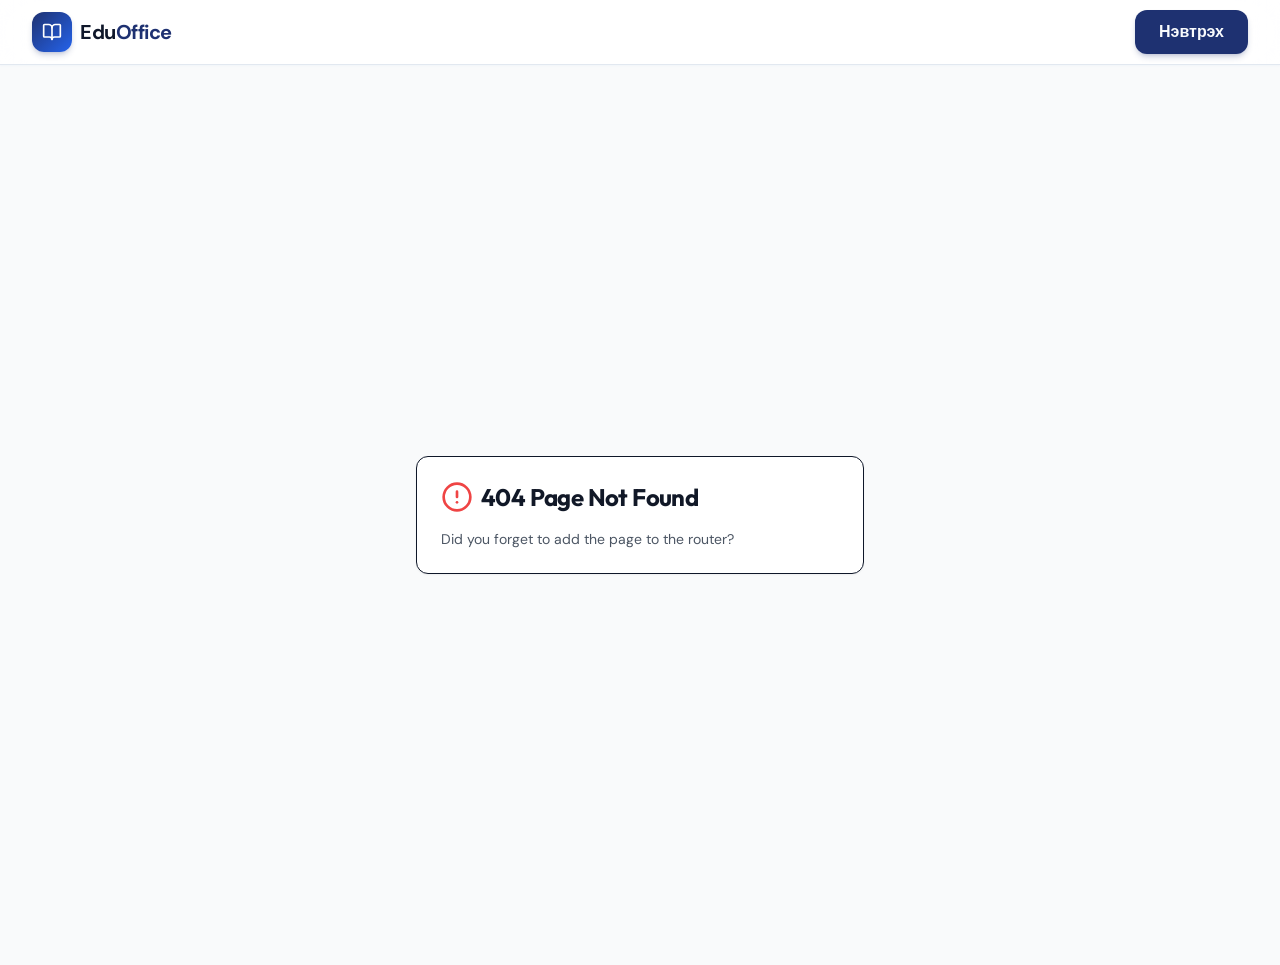
<file: index.html>
<!DOCTYPE html>
<html lang="en">
  <head>
    <meta charset="UTF-8" />
    <meta name="viewport" content="width=device-width, initial-scale=1.0, maximum-scale=1" />
    <link rel="icon" type="image/png" href="/favicon.png" />
    <link rel="preconnect" href="https://fonts.googleapis.com">
    <link rel="preconnect" href="https://fonts.gstatic.com" crossorigin>
    <link href="https://fonts.googleapis.com/css2?family=Architects+Daughter&family=DM+Sans:ital,opsz,wght@0,9..40,100..1000;1,9..40,100..1000&family=Fira+Code:wght@300..700&family=Geist+Mono:wght@100..900&family=Geist:wght@100..900&family=IBM+Plex+Mono:ital,wght@0,100;0,200;0,300;0,400;0,500;0,600;0,700;1,100;1,200;1,300;1,400;1,500;1,600;1,700&family=IBM+Plex+Sans:ital,wght@0,100..700;1,100..700&family=Inter:ital,opsz,wght@0,14..32,100..900;1,14..32,100..900&family=JetBrains+Mono:ital,wght@0,100..800;1,100..800&family=Libre+Baskerville:ital,wght@0,400;0,700;1,400&family=Lora:ital,wght@0,400..700;1,400..700&family=Merriweather:ital,opsz,wght@0,18..144,300..900;1,18..144,300..900&family=Montserrat:ital,wght@0,100..900;1,100..900&family=Open+Sans:ital,wght@0,300..800;1,300..800&family=Outfit:wght@100..900&family=Oxanium:wght@200..800&family=Playfair+Display:ital,wght@0,400..900;1,400..900&family=Plus+Jakarta+Sans:ital,wght@0,200..800;1,200..800&family=Poppins:ital,wght@0,100;0,200;0,300;0,400;0,500;0,600;0,700;0,800;0,900;1,100;1,200;1,300;1,400;1,500;1,600;1,700;1,800;1,900&family=Roboto+Mono:ital,wght@0,100..700;1,100..700&family=Roboto:ital,wght@0,100..900;1,100..900&family=Source+Code+Pro:ital,wght@0,200..900;1,200..900&family=Source+Serif+4:ital,opsz,wght@0,8..60,200..900;1,8..60,200..900&family=Space+Grotesk:wght@300..700&family=Space+Mono:ital,wght@0,400;0,700;1,400;1,700&display=swap" rel="stylesheet">
    <script type="module" crossorigin src="/assets/index-DxG8B82P.js"></script>
    <link rel="stylesheet" crossorigin href="/assets/index-DrvHHJgu.css">
  </head>
  <body>
    <div id="root"></div>
  </body>
</html>
</file>
<file: assets/index-DrvHHJgu.css>
@import"https://fonts.googleapis.com/css2?family=DM+Sans:ital,opsz,wght@0,9..40,100..1000;1,9..40,100..1000&family=Outfit:wght@100..900&display=swap";*,:before,:after{--tw-border-spacing-x: 0;--tw-border-spacing-y: 0;--tw-translate-x: 0;--tw-translate-y: 0;--tw-rotate: 0;--tw-skew-x: 0;--tw-skew-y: 0;--tw-scale-x: 1;--tw-scale-y: 1;--tw-pan-x: ;--tw-pan-y: ;--tw-pinch-zoom: ;--tw-scroll-snap-strictness: proximity;--tw-gradient-from-position: ;--tw-gradient-via-position: ;--tw-gradient-to-position: ;--tw-ordinal: ;--tw-slashed-zero: ;--tw-numeric-figure: ;--tw-numeric-spacing: ;--tw-numeric-fraction: ;--tw-ring-inset: ;--tw-ring-offset-width: 0px;--tw-ring-offset-color: #fff;--tw-ring-color: rgb(59 130 246 / .5);--tw-ring-offset-shadow: 0 0 #0000;--tw-ring-shadow: 0 0 #0000;--tw-shadow: 0 0 #0000;--tw-shadow-colored: 0 0 #0000;--tw-blur: ;--tw-brightness: ;--tw-contrast: ;--tw-grayscale: ;--tw-hue-rotate: ;--tw-invert: ;--tw-saturate: ;--tw-sepia: ;--tw-drop-shadow: ;--tw-backdrop-blur: ;--tw-backdrop-brightness: ;--tw-backdrop-contrast: ;--tw-backdrop-grayscale: ;--tw-backdrop-hue-rotate: ;--tw-backdrop-invert: ;--tw-backdrop-opacity: ;--tw-backdrop-saturate: ;--tw-backdrop-sepia: ;--tw-contain-size: ;--tw-contain-layout: ;--tw-contain-paint: ;--tw-contain-style: }::backdrop{--tw-border-spacing-x: 0;--tw-border-spacing-y: 0;--tw-translate-x: 0;--tw-translate-y: 0;--tw-rotate: 0;--tw-skew-x: 0;--tw-skew-y: 0;--tw-scale-x: 1;--tw-scale-y: 1;--tw-pan-x: ;--tw-pan-y: ;--tw-pinch-zoom: ;--tw-scroll-snap-strictness: proximity;--tw-gradient-from-position: ;--tw-gradient-via-position: ;--tw-gradient-to-position: ;--tw-ordinal: ;--tw-slashed-zero: ;--tw-numeric-figure: ;--tw-numeric-spacing: ;--tw-numeric-fraction: ;--tw-ring-inset: ;--tw-ring-offset-width: 0px;--tw-ring-offset-color: #fff;--tw-ring-color: rgb(59 130 246 / .5);--tw-ring-offset-shadow: 0 0 #0000;--tw-ring-shadow: 0 0 #0000;--tw-shadow: 0 0 #0000;--tw-shadow-colored: 0 0 #0000;--tw-blur: ;--tw-brightness: ;--tw-contrast: ;--tw-grayscale: ;--tw-hue-rotate: ;--tw-invert: ;--tw-saturate: ;--tw-sepia: ;--tw-drop-shadow: ;--tw-backdrop-blur: ;--tw-backdrop-brightness: ;--tw-backdrop-contrast: ;--tw-backdrop-grayscale: ;--tw-backdrop-hue-rotate: ;--tw-backdrop-invert: ;--tw-backdrop-opacity: ;--tw-backdrop-saturate: ;--tw-backdrop-sepia: ;--tw-contain-size: ;--tw-contain-layout: ;--tw-contain-paint: ;--tw-contain-style: }*,:before,:after{box-sizing:border-box;border-width:0;border-style:solid;border-color:#e5e7eb}:before,:after{--tw-content: ""}html,:host{line-height:1.5;-webkit-text-size-adjust:100%;-moz-tab-size:4;-o-tab-size:4;tab-size:4;font-family:var(--font-sans);font-feature-settings:normal;font-variation-settings:normal;-webkit-tap-highlight-color:transparent}body{margin:0;line-height:inherit}hr{height:0;color:inherit;border-top-width:1px}abbr:where([title]){-webkit-text-decoration:underline dotted;text-decoration:underline dotted}h1,h2,h3,h4,h5,h6{font-size:inherit;font-weight:inherit}a{color:inherit;text-decoration:inherit}b,strong{font-weight:bolder}code,kbd,samp,pre{font-family:var(--font-mono);font-feature-settings:normal;font-variation-settings:normal;font-size:1em}small{font-size:80%}sub,sup{font-size:75%;line-height:0;position:relative;vertical-align:baseline}sub{bottom:-.25em}sup{top:-.5em}table{text-indent:0;border-color:inherit;border-collapse:collapse}button,input,optgroup,select,textarea{font-family:inherit;font-feature-settings:inherit;font-variation-settings:inherit;font-size:100%;font-weight:inherit;line-height:inherit;letter-spacing:inherit;color:inherit;margin:0;padding:0}button,select{text-transform:none}button,input:where([type=button]),input:where([type=reset]),input:where([type=submit]){-webkit-appearance:button;background-color:transparent;background-image:none}:-moz-focusring{outline:auto}:-moz-ui-invalid{box-shadow:none}progress{vertical-align:baseline}::-webkit-inner-spin-button,::-webkit-outer-spin-button{height:auto}[type=search]{-webkit-appearance:textfield;outline-offset:-2px}::-webkit-search-decoration{-webkit-appearance:none}::-webkit-file-upload-button{-webkit-appearance:button;font:inherit}summary{display:list-item}blockquote,dl,dd,h1,h2,h3,h4,h5,h6,hr,figure,p,pre{margin:0}fieldset{margin:0;padding:0}legend{padding:0}ol,ul,menu{list-style:none;margin:0;padding:0}dialog{padding:0}textarea{resize:vertical}input::-moz-placeholder,textarea::-moz-placeholder{opacity:1;color:#9ca3af}input::placeholder,textarea::placeholder{opacity:1;color:#9ca3af}button,[role=button]{cursor:pointer}:disabled{cursor:default}img,svg,video,canvas,audio,iframe,embed,object{display:block;vertical-align:middle}img,video{max-width:100%;height:auto}[hidden]:where(:not([hidden=until-found])){display:none}:root{--font-sans: "DM Sans", sans-serif;--font-display: "Outfit", sans-serif;--background: 210 33% 99%;--foreground: 222 47% 11%;--card: 0 0% 100%;--card-foreground: 222 47% 11%;--popover: 0 0% 100%;--popover-foreground: 222 47% 11%;--primary: 226 58% 28%;--primary-foreground: 210 40% 98%;--secondary: 43 96% 56%;--secondary-foreground: 222 47% 11%;--muted: 214 32% 91%;--muted-foreground: 215 16% 47%;--accent: 214 32% 91%;--accent-foreground: 222 47% 11%;--destructive: 0 84% 60%;--destructive-foreground: 210 40% 98%;--border: 214 32% 91%;--input: 214 32% 91%;--ring: 226 58% 28%;--radius: 1rem}.dark{--background: 222 47% 11%;--foreground: 210 40% 98%;--card: 222 47% 11%;--card-foreground: 210 40% 98%;--popover: 222 47% 11%;--popover-foreground: 210 40% 98%;--primary: 217 92% 51%;--primary-foreground: 222 47% 11%;--secondary: 217 32% 17%;--secondary-foreground: 210 40% 98%;--muted: 217 32% 17%;--muted-foreground: 215 20.2% 65.1%;--accent: 217 32% 17%;--accent-foreground: 210 40% 98%;--destructive: 0 62.8% 30.6%;--destructive-foreground: 210 40% 98%;--border: 217 32% 17%;--input: 217 32% 17%;--ring: 224 71.4% 4.1%}*{--tw-border-opacity: 1;border-color:hsl(var(--border) / var(--tw-border-opacity, 1))}body{--tw-bg-opacity: 1;background-color:hsl(var(--background) / var(--tw-bg-opacity, 1));--tw-text-opacity: 1;color:hsl(var(--foreground) / var(--tw-text-opacity, 1));-webkit-font-smoothing:antialiased;-moz-osx-font-smoothing:grayscale}body *::-moz-selection{background-color:hsl(var(--primary) / .2);--tw-text-opacity: 1;color:hsl(var(--primary) / var(--tw-text-opacity, 1))}body *::selection{background-color:hsl(var(--primary) / .2);--tw-text-opacity: 1;color:hsl(var(--primary) / var(--tw-text-opacity, 1))}body::-moz-selection{background-color:hsl(var(--primary) / .2);--tw-text-opacity: 1;color:hsl(var(--primary) / var(--tw-text-opacity, 1))}body::selection{background-color:hsl(var(--primary) / .2);--tw-text-opacity: 1;color:hsl(var(--primary) / var(--tw-text-opacity, 1))}body{font-family:var(--font-sans)}h1,h2,h3,h4,h5,h6{font-family:var(--font-display);font-weight:700;letter-spacing:-.025em;--tw-text-opacity: 1;color:rgb(15 23 42 / var(--tw-text-opacity, 1))}.sr-only{position:absolute;width:1px;height:1px;padding:0;margin:-1px;overflow:hidden;clip:rect(0,0,0,0);white-space:nowrap;border-width:0}.pointer-events-none{pointer-events:none}.pointer-events-auto{pointer-events:auto}.visible{visibility:visible}.invisible{visibility:hidden}.fixed{position:fixed}.absolute{position:absolute}.relative{position:relative}.sticky{position:sticky}.inset-0{inset:0}.inset-x-0{left:0;right:0}.inset-y-0{top:0;bottom:0}.-bottom-12{bottom:-3rem}.-left-12{left:-3rem}.-left-\[10\%\]{left:-10%}.-right-12{right:-3rem}.-right-\[10\%\]{right:-10%}.-top-12{top:-3rem}.-top-\[20\%\]{top:-20%}.bottom-0{bottom:0}.left-0{left:0}.left-1{left:.25rem}.left-1\/2{left:50%}.left-2{left:.5rem}.left-\[50\%\]{left:50%}.right-0{right:0}.right-1{right:.25rem}.right-2{right:.5rem}.right-3{right:.75rem}.right-4{right:1rem}.top-0{top:0}.top-1\.5{top:.375rem}.top-1\/2{top:50%}.top-2{top:.5rem}.top-3\.5{top:.875rem}.top-4{top:1rem}.top-\[1px\]{top:1px}.top-\[50\%\]{top:50%}.top-\[60\%\]{top:60%}.top-full{top:100%}.-z-10{z-index:-10}.z-10{z-index:10}.z-20{z-index:20}.z-50{z-index:50}.z-\[100\]{z-index:100}.z-\[1\]{z-index:1}.-mx-1{margin-left:-.25rem;margin-right:-.25rem}.mx-2{margin-left:.5rem;margin-right:.5rem}.mx-3\.5{margin-left:.875rem;margin-right:.875rem}.mx-4{margin-left:1rem;margin-right:1rem}.mx-auto{margin-left:auto;margin-right:auto}.my-0\.5{margin-top:.125rem;margin-bottom:.125rem}.my-1{margin-top:.25rem;margin-bottom:.25rem}.-ml-4{margin-left:-1rem}.-mt-4{margin-top:-1rem}.mb-1{margin-bottom:.25rem}.mb-1\.5{margin-bottom:.375rem}.mb-10{margin-bottom:2.5rem}.mb-12{margin-bottom:3rem}.mb-2{margin-bottom:.5rem}.mb-3{margin-bottom:.75rem}.mb-4{margin-bottom:1rem}.mb-6{margin-bottom:1.5rem}.mb-8{margin-bottom:2rem}.ml-1{margin-left:.25rem}.ml-4{margin-left:1rem}.ml-auto{margin-left:auto}.mr-2{margin-right:.5rem}.mt-1\.5{margin-top:.375rem}.mt-10{margin-top:2.5rem}.mt-2{margin-top:.5rem}.mt-24{margin-top:6rem}.mt-4{margin-top:1rem}.mt-6{margin-top:1.5rem}.mt-auto{margin-top:auto}.line-clamp-2{overflow:hidden;display:-webkit-box;-webkit-box-orient:vertical;-webkit-line-clamp:2}.block{display:block}.inline-block{display:inline-block}.flex{display:flex}.inline-flex{display:inline-flex}.table{display:table}.grid{display:grid}.hidden{display:none}.aspect-square{aspect-ratio:1 / 1}.aspect-video{aspect-ratio:16 / 9}.size-4{width:1rem;height:1rem}.h-1\.5{height:.375rem}.h-10{height:2.5rem}.h-11{height:2.75rem}.h-12{height:3rem}.h-14{height:3.5rem}.h-16{height:4rem}.h-2{height:.5rem}.h-2\.5{height:.625rem}.h-20{height:5rem}.h-24{height:6rem}.h-28{height:7rem}.h-3{height:.75rem}.h-3\.5{height:.875rem}.h-4{height:1rem}.h-5{height:1.25rem}.h-6{height:1.5rem}.h-64{height:16rem}.h-7{height:1.75rem}.h-8{height:2rem}.h-9{height:2.25rem}.h-\[1px\]{height:1px}.h-\[40\%\]{height:40%}.h-\[50\%\]{height:50%}.h-\[var\(--radix-navigation-menu-viewport-height\)\]{height:var(--radix-navigation-menu-viewport-height)}.h-\[var\(--radix-select-trigger-height\)\]{height:var(--radix-select-trigger-height)}.h-auto{height:auto}.h-full{height:100%}.h-px{height:1px}.h-svh{height:100svh}.max-h-\[--radix-context-menu-content-available-height\]{max-height:var(--radix-context-menu-content-available-height)}.max-h-\[--radix-select-content-available-height\]{max-height:var(--radix-select-content-available-height)}.max-h-\[300px\]{max-height:300px}.max-h-\[var\(--radix-dropdown-menu-content-available-height\)\]{max-height:var(--radix-dropdown-menu-content-available-height)}.max-h-screen{max-height:100vh}.min-h-0{min-height:0px}.min-h-10{min-height:2.5rem}.min-h-8{min-height:2rem}.min-h-9{min-height:2.25rem}.min-h-\[100px\]{min-height:100px}.min-h-\[80px\]{min-height:80px}.min-h-\[calc\(100vh-4rem\)\]{min-height:calc(100vh - 4rem)}.min-h-screen{min-height:100vh}.min-h-svh{min-height:100svh}.w-0{width:0px}.w-1{width:.25rem}.w-10{width:2.5rem}.w-11{width:2.75rem}.w-12{width:3rem}.w-14{width:3.5rem}.w-2{width:.5rem}.w-2\.5{width:.625rem}.w-20{width:5rem}.w-28{width:7rem}.w-3{width:.75rem}.w-3\.5{width:.875rem}.w-3\/4{width:75%}.w-4{width:1rem}.w-5{width:1.25rem}.w-6{width:1.5rem}.w-64{width:16rem}.w-7{width:1.75rem}.w-72{width:18rem}.w-8{width:2rem}.w-9{width:2.25rem}.w-\[100px\]{width:100px}.w-\[1px\]{width:1px}.w-\[40\%\]{width:40%}.w-\[50\%\]{width:50%}.w-\[var\(--sidebar-width\)\]{width:var(--sidebar-width)}.w-auto{width:auto}.w-full{width:100%}.w-max{width:-moz-max-content;width:max-content}.w-px{width:1px}.min-w-0{min-width:0px}.min-w-10{min-width:2.5rem}.min-w-11{min-width:2.75rem}.min-w-5{min-width:1.25rem}.min-w-9{min-width:2.25rem}.min-w-\[12rem\]{min-width:12rem}.min-w-\[8rem\]{min-width:8rem}.min-w-\[var\(--radix-select-trigger-width\)\]{min-width:var(--radix-select-trigger-width)}.max-w-2xl{max-width:42rem}.max-w-3xl{max-width:48rem}.max-w-4xl{max-width:56rem}.max-w-5xl{max-width:64rem}.max-w-7xl{max-width:80rem}.max-w-\[var\(--skeleton-width\)\]{max-width:var(--skeleton-width)}.max-w-lg{max-width:32rem}.max-w-max{max-width:-moz-max-content;max-width:max-content}.max-w-md{max-width:28rem}.flex-1{flex:1 1 0%}.shrink-0{flex-shrink:0}.grow{flex-grow:1}.grow-0{flex-grow:0}.basis-full{flex-basis:100%}.caption-bottom{caption-side:bottom}.border-collapse{border-collapse:collapse}.origin-\[--radix-context-menu-content-transform-origin\]{transform-origin:var(--radix-context-menu-content-transform-origin)}.origin-\[--radix-dropdown-menu-content-transform-origin\]{transform-origin:var(--radix-dropdown-menu-content-transform-origin)}.origin-\[--radix-hover-card-content-transform-origin\]{transform-origin:var(--radix-hover-card-content-transform-origin)}.origin-\[--radix-menubar-content-transform-origin\]{transform-origin:var(--radix-menubar-content-transform-origin)}.origin-\[--radix-popover-content-transform-origin\]{transform-origin:var(--radix-popover-content-transform-origin)}.origin-\[--radix-select-content-transform-origin\]{transform-origin:var(--radix-select-content-transform-origin)}.origin-\[--radix-tooltip-content-transform-origin\]{transform-origin:var(--radix-tooltip-content-transform-origin)}.-translate-x-1\/2{--tw-translate-x: -50%;transform:translate(var(--tw-translate-x),var(--tw-translate-y)) rotate(var(--tw-rotate)) skew(var(--tw-skew-x)) skewY(var(--tw-skew-y)) scaleX(var(--tw-scale-x)) scaleY(var(--tw-scale-y))}.-translate-x-px{--tw-translate-x: -1px;transform:translate(var(--tw-translate-x),var(--tw-translate-y)) rotate(var(--tw-rotate)) skew(var(--tw-skew-x)) skewY(var(--tw-skew-y)) scaleX(var(--tw-scale-x)) scaleY(var(--tw-scale-y))}.-translate-y-1\/2{--tw-translate-y: -50%;transform:translate(var(--tw-translate-x),var(--tw-translate-y)) rotate(var(--tw-rotate)) skew(var(--tw-skew-x)) skewY(var(--tw-skew-y)) scaleX(var(--tw-scale-x)) scaleY(var(--tw-scale-y))}.translate-x-1\/2{--tw-translate-x: 50%;transform:translate(var(--tw-translate-x),var(--tw-translate-y)) rotate(var(--tw-rotate)) skew(var(--tw-skew-x)) skewY(var(--tw-skew-y)) scaleX(var(--tw-scale-x)) scaleY(var(--tw-scale-y))}.translate-x-\[-50\%\]{--tw-translate-x: -50%;transform:translate(var(--tw-translate-x),var(--tw-translate-y)) rotate(var(--tw-rotate)) skew(var(--tw-skew-x)) skewY(var(--tw-skew-y)) scaleX(var(--tw-scale-x)) scaleY(var(--tw-scale-y))}.translate-x-px{--tw-translate-x: 1px;transform:translate(var(--tw-translate-x),var(--tw-translate-y)) rotate(var(--tw-rotate)) skew(var(--tw-skew-x)) skewY(var(--tw-skew-y)) scaleX(var(--tw-scale-x)) scaleY(var(--tw-scale-y))}.translate-y-\[-50\%\]{--tw-translate-y: -50%;transform:translate(var(--tw-translate-x),var(--tw-translate-y)) rotate(var(--tw-rotate)) skew(var(--tw-skew-x)) skewY(var(--tw-skew-y)) scaleX(var(--tw-scale-x)) scaleY(var(--tw-scale-y))}.rotate-45{--tw-rotate: 45deg;transform:translate(var(--tw-translate-x),var(--tw-translate-y)) rotate(var(--tw-rotate)) skew(var(--tw-skew-x)) skewY(var(--tw-skew-y)) scaleX(var(--tw-scale-x)) scaleY(var(--tw-scale-y))}.rotate-90{--tw-rotate: 90deg;transform:translate(var(--tw-translate-x),var(--tw-translate-y)) rotate(var(--tw-rotate)) skew(var(--tw-skew-x)) skewY(var(--tw-skew-y)) scaleX(var(--tw-scale-x)) scaleY(var(--tw-scale-y))}.transform{transform:translate(var(--tw-translate-x),var(--tw-translate-y)) rotate(var(--tw-rotate)) skew(var(--tw-skew-x)) skewY(var(--tw-skew-y)) scaleX(var(--tw-scale-x)) scaleY(var(--tw-scale-y))}@keyframes ping{75%,to{transform:scale(2);opacity:0}}.animate-ping{animation:ping 1s cubic-bezier(0,0,.2,1) infinite}@keyframes pulse{50%{opacity:.5}}.animate-pulse{animation:pulse 2s cubic-bezier(.4,0,.6,1) infinite}.cursor-default{cursor:default}.cursor-not-allowed{cursor:not-allowed}.cursor-pointer{cursor:pointer}.touch-none{touch-action:none}.select-none{-webkit-user-select:none;-moz-user-select:none;user-select:none}.list-none{list-style-type:none}.grid-cols-1{grid-template-columns:repeat(1,minmax(0,1fr))}.flex-row{flex-direction:row}.flex-col{flex-direction:column}.flex-col-reverse{flex-direction:column-reverse}.flex-wrap{flex-wrap:wrap}.content-start{align-content:flex-start}.items-start{align-items:flex-start}.items-end{align-items:flex-end}.items-center{align-items:center}.items-stretch{align-items:stretch}.justify-end{justify-content:flex-end}.justify-center{justify-content:center}.justify-between{justify-content:space-between}.justify-around{justify-content:space-around}.gap-1{gap:.25rem}.gap-1\.5{gap:.375rem}.gap-10{gap:2.5rem}.gap-2{gap:.5rem}.gap-3{gap:.75rem}.gap-4{gap:1rem}.gap-5{gap:1.25rem}.gap-6{gap:1.5rem}.gap-8{gap:2rem}.space-x-1>:not([hidden])~:not([hidden]){--tw-space-x-reverse: 0;margin-right:calc(.25rem * var(--tw-space-x-reverse));margin-left:calc(.25rem * calc(1 - var(--tw-space-x-reverse)))}.space-x-4>:not([hidden])~:not([hidden]){--tw-space-x-reverse: 0;margin-right:calc(1rem * var(--tw-space-x-reverse));margin-left:calc(1rem * calc(1 - var(--tw-space-x-reverse)))}.space-y-1>:not([hidden])~:not([hidden]){--tw-space-y-reverse: 0;margin-top:calc(.25rem * calc(1 - var(--tw-space-y-reverse)));margin-bottom:calc(.25rem * var(--tw-space-y-reverse))}.space-y-1\.5>:not([hidden])~:not([hidden]){--tw-space-y-reverse: 0;margin-top:calc(.375rem * calc(1 - var(--tw-space-y-reverse)));margin-bottom:calc(.375rem * var(--tw-space-y-reverse))}.space-y-2>:not([hidden])~:not([hidden]){--tw-space-y-reverse: 0;margin-top:calc(.5rem * calc(1 - var(--tw-space-y-reverse)));margin-bottom:calc(.5rem * var(--tw-space-y-reverse))}.space-y-3>:not([hidden])~:not([hidden]){--tw-space-y-reverse: 0;margin-top:calc(.75rem * calc(1 - var(--tw-space-y-reverse)));margin-bottom:calc(.75rem * var(--tw-space-y-reverse))}.space-y-4>:not([hidden])~:not([hidden]){--tw-space-y-reverse: 0;margin-top:calc(1rem * calc(1 - var(--tw-space-y-reverse)));margin-bottom:calc(1rem * var(--tw-space-y-reverse))}.space-y-6>:not([hidden])~:not([hidden]){--tw-space-y-reverse: 0;margin-top:calc(1.5rem * calc(1 - var(--tw-space-y-reverse)));margin-bottom:calc(1.5rem * var(--tw-space-y-reverse))}.space-y-8>:not([hidden])~:not([hidden]){--tw-space-y-reverse: 0;margin-top:calc(2rem * calc(1 - var(--tw-space-y-reverse)));margin-bottom:calc(2rem * var(--tw-space-y-reverse))}.self-start{align-self:flex-start}.overflow-auto{overflow:auto}.overflow-hidden{overflow:hidden}.overflow-y-auto{overflow-y:auto}.overflow-x-hidden{overflow-x:hidden}.whitespace-nowrap{white-space:nowrap}.break-words{overflow-wrap:break-word}.rounded{border-radius:.25rem}.rounded-2xl{border-radius:1rem}.rounded-3xl{border-radius:1.5rem}.rounded-\[2\.5rem\]{border-radius:2.5rem}.rounded-\[2px\]{border-radius:2px}.rounded-\[2rem\]{border-radius:2rem}.rounded-\[inherit\]{border-radius:inherit}.rounded-full{border-radius:9999px}.rounded-lg{border-radius:.5625rem}.rounded-md{border-radius:.375rem}.rounded-sm{border-radius:.1875rem}.rounded-xl{border-radius:.75rem}.rounded-t-\[10px\]{border-top-left-radius:10px;border-top-right-radius:10px}.rounded-tl-sm{border-top-left-radius:.1875rem}.border{border-width:1px}.border-2{border-width:2px}.border-\[1\.5px\]{border-width:1.5px}.border-y{border-top-width:1px;border-bottom-width:1px}.border-b{border-bottom-width:1px}.border-l{border-left-width:1px}.border-r{border-right-width:1px}.border-t{border-top-width:1px}.border-dashed{border-style:dashed}.border-\[--color-border\]{border-color:var(--color-border)}.border-blue-100{--tw-border-opacity: 1;border-color:rgb(219 234 254 / var(--tw-border-opacity, 1))}.border-blue-200{--tw-border-opacity: 1;border-color:rgb(191 219 254 / var(--tw-border-opacity, 1))}.border-border\/50{border-color:hsl(var(--border) / .5)}.border-card-border{--tw-border-opacity: 1;border-color:hsl(var(--card-border) / var(--tw-border-opacity, 1))}.border-destructive{--tw-border-opacity: 1;border-color:hsl(var(--destructive) / var(--tw-border-opacity, 1))}.border-destructive-border{border-color:var(--destructive-border)}.border-destructive\/50{border-color:hsl(var(--destructive) / .5)}.border-green-200{--tw-border-opacity: 1;border-color:rgb(187 247 208 / var(--tw-border-opacity, 1))}.border-green-500{--tw-border-opacity: 1;border-color:rgb(34 197 94 / var(--tw-border-opacity, 1))}.border-input{--tw-border-opacity: 1;border-color:hsl(var(--input) / var(--tw-border-opacity, 1))}.border-primary{--tw-border-opacity: 1;border-color:hsl(var(--primary) / var(--tw-border-opacity, 1))}.border-primary-border{border-color:var(--primary-border)}.border-red-400{--tw-border-opacity: 1;border-color:rgb(248 113 113 / var(--tw-border-opacity, 1))}.border-secondary-border{border-color:var(--secondary-border)}.border-sidebar-border{--tw-border-opacity: 1;border-color:hsl(var(--sidebar-border) / var(--tw-border-opacity, 1))}.border-slate-100{--tw-border-opacity: 1;border-color:rgb(241 245 249 / var(--tw-border-opacity, 1))}.border-slate-200{--tw-border-opacity: 1;border-color:rgb(226 232 240 / var(--tw-border-opacity, 1))}.border-slate-300{--tw-border-opacity: 1;border-color:rgb(203 213 225 / var(--tw-border-opacity, 1))}.border-transparent{border-color:transparent}.border-l-transparent{border-left-color:transparent}.border-t-transparent{border-top-color:transparent}.bg-\[--color-bg\]{background-color:var(--color-bg)}.bg-accent{--tw-bg-opacity: 1;background-color:hsl(var(--accent) / var(--tw-bg-opacity, 1))}.bg-amber-100{--tw-bg-opacity: 1;background-color:rgb(254 243 199 / var(--tw-bg-opacity, 1))}.bg-amber-100\/50{background-color:#fef3c780}.bg-background{--tw-bg-opacity: 1;background-color:hsl(var(--background) / var(--tw-bg-opacity, 1))}.bg-black\/80{background-color:#000c}.bg-blue-100\/50{background-color:#dbeafe80}.bg-blue-50{--tw-bg-opacity: 1;background-color:rgb(239 246 255 / var(--tw-bg-opacity, 1))}.bg-blue-50\/50{background-color:#eff6ff80}.bg-border{--tw-bg-opacity: 1;background-color:hsl(var(--border) / var(--tw-bg-opacity, 1))}.bg-card{--tw-bg-opacity: 1;background-color:hsl(var(--card) / var(--tw-bg-opacity, 1))}.bg-destructive{--tw-bg-opacity: 1;background-color:hsl(var(--destructive) / var(--tw-bg-opacity, 1))}.bg-foreground{--tw-bg-opacity: 1;background-color:hsl(var(--foreground) / var(--tw-bg-opacity, 1))}.bg-gray-50{--tw-bg-opacity: 1;background-color:rgb(249 250 251 / var(--tw-bg-opacity, 1))}.bg-green-100{--tw-bg-opacity: 1;background-color:rgb(220 252 231 / var(--tw-bg-opacity, 1))}.bg-green-50{--tw-bg-opacity: 1;background-color:rgb(240 253 244 / var(--tw-bg-opacity, 1))}.bg-green-50\/30{background-color:#f0fdf44d}.bg-green-500{--tw-bg-opacity: 1;background-color:rgb(34 197 94 / var(--tw-bg-opacity, 1))}.bg-muted{--tw-bg-opacity: 1;background-color:hsl(var(--muted) / var(--tw-bg-opacity, 1))}.bg-muted\/50{background-color:hsl(var(--muted) / .5)}.bg-popover{--tw-bg-opacity: 1;background-color:hsl(var(--popover) / var(--tw-bg-opacity, 1))}.bg-primary{--tw-bg-opacity: 1;background-color:hsl(var(--primary) / var(--tw-bg-opacity, 1))}.bg-red-50{--tw-bg-opacity: 1;background-color:rgb(254 242 242 / var(--tw-bg-opacity, 1))}.bg-red-500{--tw-bg-opacity: 1;background-color:rgb(239 68 68 / var(--tw-bg-opacity, 1))}.bg-secondary{--tw-bg-opacity: 1;background-color:hsl(var(--secondary) / var(--tw-bg-opacity, 1))}.bg-sidebar{--tw-bg-opacity: 1;background-color:hsl(var(--sidebar) / var(--tw-bg-opacity, 1))}.bg-sidebar-border{--tw-bg-opacity: 1;background-color:hsl(var(--sidebar-border) / var(--tw-bg-opacity, 1))}.bg-slate-100{--tw-bg-opacity: 1;background-color:rgb(241 245 249 / var(--tw-bg-opacity, 1))}.bg-slate-200{--tw-bg-opacity: 1;background-color:rgb(226 232 240 / var(--tw-bg-opacity, 1))}.bg-slate-50{--tw-bg-opacity: 1;background-color:rgb(248 250 252 / var(--tw-bg-opacity, 1))}.bg-slate-50\/90{background-color:#f8fafce6}.bg-slate-800{--tw-bg-opacity: 1;background-color:rgb(30 41 59 / var(--tw-bg-opacity, 1))}.bg-transparent{background-color:transparent}.bg-white{--tw-bg-opacity: 1;background-color:rgb(255 255 255 / var(--tw-bg-opacity, 1))}.bg-white\/80{background-color:#fffc}.bg-\[url\(\'https\:\/\/pixabay\.com\/get\/g835b26b78ee39e541d0ad45f7339158f8b380b81d0231ba670d48d21f0eefc1c319584d506192956c11bb72b0eb7ed192a91ccfebdf22309d4cfd2553326a135_1280\.jpg\'\)\]{background-image:url(https://pixabay.com/get/g835b26b78ee39e541d0ad45f7339158f8b380b81d0231ba670d48d21f0eefc1c319584d506192956c11bb72b0eb7ed192a91ccfebdf22309d4cfd2553326a135_1280.jpg)}.bg-gradient-to-br{background-image:linear-gradient(to bottom right,var(--tw-gradient-stops))}.bg-gradient-to-r{background-image:linear-gradient(to right,var(--tw-gradient-stops))}.from-amber-400{--tw-gradient-from: #fbbf24 var(--tw-gradient-from-position);--tw-gradient-to: rgb(251 191 36 / 0) var(--tw-gradient-to-position);--tw-gradient-stops: var(--tw-gradient-from), var(--tw-gradient-to)}.from-green-400{--tw-gradient-from: #4ade80 var(--tw-gradient-from-position);--tw-gradient-to: rgb(74 222 128 / 0) var(--tw-gradient-to-position);--tw-gradient-stops: var(--tw-gradient-from), var(--tw-gradient-to)}.from-primary{--tw-gradient-from: hsl(var(--primary) / 1) var(--tw-gradient-from-position);--tw-gradient-to: hsl(var(--primary) / 0) var(--tw-gradient-to-position);--tw-gradient-stops: var(--tw-gradient-from), var(--tw-gradient-to)}.to-blue-600{--tw-gradient-to: #2563eb var(--tw-gradient-to-position)}.to-green-600{--tw-gradient-to: #16a34a var(--tw-gradient-to-position)}.to-orange-500{--tw-gradient-to: #f97316 var(--tw-gradient-to-position)}.bg-cover{background-size:cover}.bg-fixed{background-attachment:fixed}.bg-center{background-position:center}.fill-current{fill:currentColor}.p-0{padding:0}.p-1{padding:.25rem}.p-10{padding:2.5rem}.p-2{padding:.5rem}.p-3{padding:.75rem}.p-4{padding:1rem}.p-5{padding:1.25rem}.p-6{padding:1.5rem}.p-8{padding:2rem}.p-\[1px\]{padding:1px}.px-1{padding-left:.25rem;padding-right:.25rem}.px-10{padding-left:2.5rem;padding-right:2.5rem}.px-2{padding-left:.5rem;padding-right:.5rem}.px-2\.5{padding-left:.625rem;padding-right:.625rem}.px-3{padding-left:.75rem;padding-right:.75rem}.px-4{padding-left:1rem;padding-right:1rem}.px-5{padding-left:1.25rem;padding-right:1.25rem}.px-6{padding-left:1.5rem;padding-right:1.5rem}.px-8{padding-left:2rem;padding-right:2rem}.py-0\.5{padding-top:.125rem;padding-bottom:.125rem}.py-1{padding-top:.25rem;padding-bottom:.25rem}.py-1\.5{padding-top:.375rem;padding-bottom:.375rem}.py-10{padding-top:2.5rem;padding-bottom:2.5rem}.py-16{padding-top:4rem;padding-bottom:4rem}.py-2{padding-top:.5rem;padding-bottom:.5rem}.py-2\.5{padding-top:.625rem;padding-bottom:.625rem}.py-3{padding-top:.75rem;padding-bottom:.75rem}.py-3\.5{padding-top:.875rem;padding-bottom:.875rem}.py-4{padding-top:1rem;padding-bottom:1rem}.py-6{padding-top:1.5rem;padding-bottom:1.5rem}.py-8{padding-top:2rem;padding-bottom:2rem}.pb-24{padding-bottom:6rem}.pb-3{padding-bottom:.75rem}.pb-4{padding-bottom:1rem}.pl-2\.5{padding-left:.625rem}.pl-4{padding-left:1rem}.pl-8{padding-left:2rem}.pr-2{padding-right:.5rem}.pr-2\.5{padding-right:.625rem}.pr-8{padding-right:2rem}.pt-0{padding-top:0}.pt-1{padding-top:.25rem}.pt-3{padding-top:.75rem}.pt-4{padding-top:1rem}.pt-6{padding-top:1.5rem}.text-left{text-align:left}.text-center{text-align:center}.align-middle{vertical-align:middle}.font-mono{font-family:var(--font-mono)}.font-sans{font-family:var(--font-sans)}.text-2xl{font-size:1.5rem;line-height:2rem}.text-3xl{font-size:1.875rem;line-height:2.25rem}.text-4xl{font-size:2.25rem;line-height:2.5rem}.text-5xl{font-size:3rem;line-height:1}.text-\[0\.8rem\]{font-size:.8rem}.text-base{font-size:1rem;line-height:1.5rem}.text-lg{font-size:1.125rem;line-height:1.75rem}.text-sm{font-size:.875rem;line-height:1.25rem}.text-xl{font-size:1.25rem;line-height:1.75rem}.text-xs{font-size:.75rem;line-height:1rem}.font-black{font-weight:900}.font-bold{font-weight:700}.font-extrabold{font-weight:800}.font-medium{font-weight:500}.font-normal{font-weight:400}.font-semibold{font-weight:600}.uppercase{text-transform:uppercase}.tabular-nums{--tw-numeric-spacing: tabular-nums;font-variant-numeric:var(--tw-ordinal) var(--tw-slashed-zero) var(--tw-numeric-figure) var(--tw-numeric-spacing) var(--tw-numeric-fraction)}.leading-\[1\.1\]{line-height:1.1}.leading-none{line-height:1}.leading-relaxed{line-height:1.625}.leading-tight{line-height:1.25}.tracking-tight{letter-spacing:-.025em}.tracking-wide{letter-spacing:.025em}.tracking-wider{letter-spacing:.05em}.tracking-widest{letter-spacing:.1em}.text-accent-foreground{--tw-text-opacity: 1;color:hsl(var(--accent-foreground) / var(--tw-text-opacity, 1))}.text-card-foreground{--tw-text-opacity: 1;color:hsl(var(--card-foreground) / var(--tw-text-opacity, 1))}.text-current{color:currentColor}.text-destructive{--tw-text-opacity: 1;color:hsl(var(--destructive) / var(--tw-text-opacity, 1))}.text-destructive-foreground{--tw-text-opacity: 1;color:hsl(var(--destructive-foreground) / var(--tw-text-opacity, 1))}.text-foreground{--tw-text-opacity: 1;color:hsl(var(--foreground) / var(--tw-text-opacity, 1))}.text-foreground\/50{color:hsl(var(--foreground) / .5)}.text-gray-600{--tw-text-opacity: 1;color:rgb(75 85 99 / var(--tw-text-opacity, 1))}.text-gray-900{--tw-text-opacity: 1;color:rgb(17 24 39 / var(--tw-text-opacity, 1))}.text-green-400{--tw-text-opacity: 1;color:rgb(74 222 128 / var(--tw-text-opacity, 1))}.text-green-600{--tw-text-opacity: 1;color:rgb(22 163 74 / var(--tw-text-opacity, 1))}.text-green-700{--tw-text-opacity: 1;color:rgb(21 128 61 / var(--tw-text-opacity, 1))}.text-muted-foreground{--tw-text-opacity: 1;color:hsl(var(--muted-foreground) / var(--tw-text-opacity, 1))}.text-popover-foreground{--tw-text-opacity: 1;color:hsl(var(--popover-foreground) / var(--tw-text-opacity, 1))}.text-primary{--tw-text-opacity: 1;color:hsl(var(--primary) / var(--tw-text-opacity, 1))}.text-primary-foreground{--tw-text-opacity: 1;color:hsl(var(--primary-foreground) / var(--tw-text-opacity, 1))}.text-red-500{--tw-text-opacity: 1;color:rgb(239 68 68 / var(--tw-text-opacity, 1))}.text-secondary-foreground{--tw-text-opacity: 1;color:hsl(var(--secondary-foreground) / var(--tw-text-opacity, 1))}.text-sidebar-foreground{--tw-text-opacity: 1;color:hsl(var(--sidebar-foreground) / var(--tw-text-opacity, 1))}.text-sidebar-foreground\/70{color:hsl(var(--sidebar-foreground) / .7)}.text-slate-300{--tw-text-opacity: 1;color:rgb(203 213 225 / var(--tw-text-opacity, 1))}.text-slate-400{--tw-text-opacity: 1;color:rgb(148 163 184 / var(--tw-text-opacity, 1))}.text-slate-500{--tw-text-opacity: 1;color:rgb(100 116 139 / var(--tw-text-opacity, 1))}.text-slate-600{--tw-text-opacity: 1;color:rgb(71 85 105 / var(--tw-text-opacity, 1))}.text-slate-700{--tw-text-opacity: 1;color:rgb(51 65 85 / var(--tw-text-opacity, 1))}.text-slate-800{--tw-text-opacity: 1;color:rgb(30 41 59 / var(--tw-text-opacity, 1))}.text-slate-900{--tw-text-opacity: 1;color:rgb(15 23 42 / var(--tw-text-opacity, 1))}.text-white{--tw-text-opacity: 1;color:rgb(255 255 255 / var(--tw-text-opacity, 1))}.opacity-0{opacity:0}.opacity-10{opacity:.1}.opacity-50{opacity:.5}.opacity-60{opacity:.6}.opacity-70{opacity:.7}.opacity-75{opacity:.75}.opacity-90{opacity:.9}.shadow-2xl{--tw-shadow: 0 25px 50px -12px rgb(0 0 0 / .25);--tw-shadow-colored: 0 25px 50px -12px var(--tw-shadow-color);box-shadow:var(--tw-ring-offset-shadow, 0 0 #0000),var(--tw-ring-shadow, 0 0 #0000),var(--tw-shadow)}.shadow-\[0_0_0_1px_hsl\(var\(--sidebar-border\)\)\]{--tw-shadow: 0 0 0 1px hsl(var(--sidebar-border));--tw-shadow-colored: 0 0 0 1px var(--tw-shadow-color);box-shadow:var(--tw-ring-offset-shadow, 0 0 #0000),var(--tw-ring-shadow, 0 0 #0000),var(--tw-shadow)}.shadow-lg{--tw-shadow: 0 10px 15px -3px rgb(0 0 0 / .1), 0 4px 6px -4px rgb(0 0 0 / .1);--tw-shadow-colored: 0 10px 15px -3px var(--tw-shadow-color), 0 4px 6px -4px var(--tw-shadow-color);box-shadow:var(--tw-ring-offset-shadow, 0 0 #0000),var(--tw-ring-shadow, 0 0 #0000),var(--tw-shadow)}.shadow-md{--tw-shadow: 0 4px 6px -1px rgb(0 0 0 / .1), 0 2px 4px -2px rgb(0 0 0 / .1);--tw-shadow-colored: 0 4px 6px -1px var(--tw-shadow-color), 0 2px 4px -2px var(--tw-shadow-color);box-shadow:var(--tw-ring-offset-shadow, 0 0 #0000),var(--tw-ring-shadow, 0 0 #0000),var(--tw-shadow)}.shadow-none{--tw-shadow: 0 0 #0000;--tw-shadow-colored: 0 0 #0000;box-shadow:var(--tw-ring-offset-shadow, 0 0 #0000),var(--tw-ring-shadow, 0 0 #0000),var(--tw-shadow)}.shadow-sm{--tw-shadow: 0 1px 2px 0 rgb(0 0 0 / .05);--tw-shadow-colored: 0 1px 2px 0 var(--tw-shadow-color);box-shadow:var(--tw-ring-offset-shadow, 0 0 #0000),var(--tw-ring-shadow, 0 0 #0000),var(--tw-shadow)}.shadow-xl{--tw-shadow: 0 20px 25px -5px rgb(0 0 0 / .1), 0 8px 10px -6px rgb(0 0 0 / .1);--tw-shadow-colored: 0 20px 25px -5px var(--tw-shadow-color), 0 8px 10px -6px var(--tw-shadow-color);box-shadow:var(--tw-ring-offset-shadow, 0 0 #0000),var(--tw-ring-shadow, 0 0 #0000),var(--tw-shadow)}.shadow-amber-500\/30{--tw-shadow-color: rgb(245 158 11 / .3);--tw-shadow: var(--tw-shadow-colored)}.shadow-green-500\/30{--tw-shadow-color: rgb(34 197 94 / .3);--tw-shadow: var(--tw-shadow-colored)}.shadow-primary\/20{--tw-shadow-color: hsl(var(--primary) / .2);--tw-shadow: var(--tw-shadow-colored)}.shadow-primary\/25{--tw-shadow-color: hsl(var(--primary) / .25);--tw-shadow: var(--tw-shadow-colored)}.shadow-primary\/30{--tw-shadow-color: hsl(var(--primary) / .3);--tw-shadow: var(--tw-shadow-colored)}.shadow-red-500\/30{--tw-shadow-color: rgb(239 68 68 / .3);--tw-shadow: var(--tw-shadow-colored)}.shadow-slate-100{--tw-shadow-color: #f1f5f9;--tw-shadow: var(--tw-shadow-colored)}.shadow-slate-200\/50{--tw-shadow-color: rgb(226 232 240 / .5);--tw-shadow: var(--tw-shadow-colored)}.outline-none{outline:2px solid transparent;outline-offset:2px}.outline{outline-style:solid}.outline-2{outline-width:2px}.outline-offset-2{outline-offset:2px}.outline-transparent{outline-color:transparent}.ring-0{--tw-ring-offset-shadow: var(--tw-ring-inset) 0 0 0 var(--tw-ring-offset-width) var(--tw-ring-offset-color);--tw-ring-shadow: var(--tw-ring-inset) 0 0 0 calc(0px + var(--tw-ring-offset-width)) var(--tw-ring-color);box-shadow:var(--tw-ring-offset-shadow),var(--tw-ring-shadow),var(--tw-shadow, 0 0 #0000)}.ring-2{--tw-ring-offset-shadow: var(--tw-ring-inset) 0 0 0 var(--tw-ring-offset-width) var(--tw-ring-offset-color);--tw-ring-shadow: var(--tw-ring-inset) 0 0 0 calc(2px + var(--tw-ring-offset-width)) var(--tw-ring-color);box-shadow:var(--tw-ring-offset-shadow),var(--tw-ring-shadow),var(--tw-shadow, 0 0 #0000)}.ring-green-200{--tw-ring-opacity: 1;--tw-ring-color: rgb(187 247 208 / var(--tw-ring-opacity, 1))}.ring-primary\/20{--tw-ring-color: hsl(var(--primary) / .2)}.ring-red-200{--tw-ring-opacity: 1;--tw-ring-color: rgb(254 202 202 / var(--tw-ring-opacity, 1))}.ring-ring{--tw-ring-opacity: 1;--tw-ring-color: hsl(var(--ring) / var(--tw-ring-opacity, 1))}.ring-sidebar-ring{--tw-ring-opacity: 1;--tw-ring-color: hsl(var(--sidebar-ring) / var(--tw-ring-opacity, 1))}.ring-offset-background{--tw-ring-offset-color: hsl(var(--background) / 1)}.blur-\[120px\]{--tw-blur: blur(120px);filter:var(--tw-blur) var(--tw-brightness) var(--tw-contrast) var(--tw-grayscale) var(--tw-hue-rotate) var(--tw-invert) var(--tw-saturate) var(--tw-sepia) var(--tw-drop-shadow)}.blur-\[80px\]{--tw-blur: blur(80px);filter:var(--tw-blur) var(--tw-brightness) var(--tw-contrast) var(--tw-grayscale) var(--tw-hue-rotate) var(--tw-invert) var(--tw-saturate) var(--tw-sepia) var(--tw-drop-shadow)}.filter{filter:var(--tw-blur) var(--tw-brightness) var(--tw-contrast) var(--tw-grayscale) var(--tw-hue-rotate) var(--tw-invert) var(--tw-saturate) var(--tw-sepia) var(--tw-drop-shadow)}.backdrop-blur-\[2px\]{--tw-backdrop-blur: blur(2px);-webkit-backdrop-filter:var(--tw-backdrop-blur) var(--tw-backdrop-brightness) var(--tw-backdrop-contrast) var(--tw-backdrop-grayscale) var(--tw-backdrop-hue-rotate) var(--tw-backdrop-invert) var(--tw-backdrop-opacity) var(--tw-backdrop-saturate) var(--tw-backdrop-sepia);backdrop-filter:var(--tw-backdrop-blur) var(--tw-backdrop-brightness) var(--tw-backdrop-contrast) var(--tw-backdrop-grayscale) var(--tw-backdrop-hue-rotate) var(--tw-backdrop-invert) var(--tw-backdrop-opacity) var(--tw-backdrop-saturate) var(--tw-backdrop-sepia)}.backdrop-blur-xl{--tw-backdrop-blur: blur(24px);-webkit-backdrop-filter:var(--tw-backdrop-blur) var(--tw-backdrop-brightness) var(--tw-backdrop-contrast) var(--tw-backdrop-grayscale) var(--tw-backdrop-hue-rotate) var(--tw-backdrop-invert) var(--tw-backdrop-opacity) var(--tw-backdrop-saturate) var(--tw-backdrop-sepia);backdrop-filter:var(--tw-backdrop-blur) var(--tw-backdrop-brightness) var(--tw-backdrop-contrast) var(--tw-backdrop-grayscale) var(--tw-backdrop-hue-rotate) var(--tw-backdrop-invert) var(--tw-backdrop-opacity) var(--tw-backdrop-saturate) var(--tw-backdrop-sepia)}.transition{transition-property:color,background-color,border-color,text-decoration-color,fill,stroke,opacity,box-shadow,transform,filter,backdrop-filter;transition-timing-function:cubic-bezier(.4,0,.2,1);transition-duration:.15s}.transition-\[left\,right\,width\]{transition-property:left,right,width;transition-timing-function:cubic-bezier(.4,0,.2,1);transition-duration:.15s}.transition-\[margin\,opacity\]{transition-property:margin,opacity;transition-timing-function:cubic-bezier(.4,0,.2,1);transition-duration:.15s}.transition-\[width\,height\,padding\]{transition-property:width,height,padding;transition-timing-function:cubic-bezier(.4,0,.2,1);transition-duration:.15s}.transition-\[width\]{transition-property:width;transition-timing-function:cubic-bezier(.4,0,.2,1);transition-duration:.15s}.transition-all{transition-property:all;transition-timing-function:cubic-bezier(.4,0,.2,1);transition-duration:.15s}.transition-colors{transition-property:color,background-color,border-color,text-decoration-color,fill,stroke;transition-timing-function:cubic-bezier(.4,0,.2,1);transition-duration:.15s}.transition-opacity{transition-property:opacity;transition-timing-function:cubic-bezier(.4,0,.2,1);transition-duration:.15s}.transition-shadow{transition-property:box-shadow;transition-timing-function:cubic-bezier(.4,0,.2,1);transition-duration:.15s}.transition-transform{transition-property:transform;transition-timing-function:cubic-bezier(.4,0,.2,1);transition-duration:.15s}.duration-1000{transition-duration:1s}.duration-200{transition-duration:.2s}.duration-300{transition-duration:.3s}.ease-in-out{transition-timing-function:cubic-bezier(.4,0,.2,1)}.ease-linear{transition-timing-function:linear}@keyframes enter{0%{opacity:var(--tw-enter-opacity, 1);transform:translate3d(var(--tw-enter-translate-x, 0),var(--tw-enter-translate-y, 0),0) scale3d(var(--tw-enter-scale, 1),var(--tw-enter-scale, 1),var(--tw-enter-scale, 1)) rotate(var(--tw-enter-rotate, 0))}}@keyframes exit{to{opacity:var(--tw-exit-opacity, 1);transform:translate3d(var(--tw-exit-translate-x, 0),var(--tw-exit-translate-y, 0),0) scale3d(var(--tw-exit-scale, 1),var(--tw-exit-scale, 1),var(--tw-exit-scale, 1)) rotate(var(--tw-exit-rotate, 0))}}.animate-in{animation-name:enter;animation-duration:.15s;--tw-enter-opacity: initial;--tw-enter-scale: initial;--tw-enter-rotate: initial;--tw-enter-translate-x: initial;--tw-enter-translate-y: initial}.fade-in-0{--tw-enter-opacity: 0}.fade-in-80{--tw-enter-opacity: .8}.zoom-in-95{--tw-enter-scale: .95}.duration-1000{animation-duration:1s}.duration-200{animation-duration:.2s}.duration-300{animation-duration:.3s}.ease-in-out{animation-timing-function:cubic-bezier(.4,0,.2,1)}.ease-linear{animation-timing-function:linear}.glass-card{border-width:1px;border-color:#fff3;background-color:#fffc;--tw-shadow: 0 20px 25px -5px rgb(0 0 0 / .1), 0 8px 10px -6px rgb(0 0 0 / .1);--tw-shadow-colored: 0 20px 25px -5px var(--tw-shadow-color), 0 8px 10px -6px var(--tw-shadow-color);box-shadow:var(--tw-ring-offset-shadow, 0 0 #0000),var(--tw-ring-shadow, 0 0 #0000),var(--tw-shadow);--tw-shadow-color: rgb(226 232 240 / .5);--tw-shadow: var(--tw-shadow-colored);--tw-backdrop-blur: blur(24px);-webkit-backdrop-filter:var(--tw-backdrop-blur) var(--tw-backdrop-brightness) var(--tw-backdrop-contrast) var(--tw-backdrop-grayscale) var(--tw-backdrop-hue-rotate) var(--tw-backdrop-invert) var(--tw-backdrop-opacity) var(--tw-backdrop-saturate) var(--tw-backdrop-sepia);backdrop-filter:var(--tw-backdrop-blur) var(--tw-backdrop-brightness) var(--tw-backdrop-contrast) var(--tw-backdrop-grayscale) var(--tw-backdrop-hue-rotate) var(--tw-backdrop-invert) var(--tw-backdrop-opacity) var(--tw-backdrop-saturate) var(--tw-backdrop-sepia)}.text-gradient{background-image:linear-gradient(to right,var(--tw-gradient-stops));--tw-gradient-from: hsl(var(--primary) / 1) var(--tw-gradient-from-position);--tw-gradient-to: hsl(var(--primary) / 0) var(--tw-gradient-to-position);--tw-gradient-stops: var(--tw-gradient-from), var(--tw-gradient-to);--tw-gradient-to: #2563eb var(--tw-gradient-to-position);-webkit-background-clip:text;background-clip:text;color:transparent}.hover-lift{transition-property:all;transition-timing-function:cubic-bezier(.4,0,.2,1);transition-duration:.3s;animation-duration:.3s}.hover-lift:hover{--tw-translate-y: -.25rem;transform:translate(var(--tw-translate-x),var(--tw-translate-y)) rotate(var(--tw-rotate)) skew(var(--tw-skew-x)) skewY(var(--tw-skew-y)) scaleX(var(--tw-scale-x)) scaleY(var(--tw-scale-y));--tw-shadow: 0 20px 25px -5px rgb(0 0 0 / .1), 0 8px 10px -6px rgb(0 0 0 / .1);--tw-shadow-colored: 0 20px 25px -5px var(--tw-shadow-color), 0 8px 10px -6px var(--tw-shadow-color);box-shadow:var(--tw-ring-offset-shadow, 0 0 #0000),var(--tw-ring-shadow, 0 0 #0000),var(--tw-shadow);--tw-shadow-color: hsl(var(--primary) / .1);--tw-shadow: var(--tw-shadow-colored)}.\[border-color\:var\(--badge-outline\)\]{border-color:var(--badge-outline)}.\[border-color\:var\(--button-outline\)\]{border-color:var(--button-outline)}.selection\:bg-primary\/20 *::-moz-selection{background-color:hsl(var(--primary) / .2)}.selection\:bg-primary\/20 *::selection{background-color:hsl(var(--primary) / .2)}.selection\:text-primary *::-moz-selection{--tw-text-opacity: 1;color:hsl(var(--primary) / var(--tw-text-opacity, 1))}.selection\:text-primary *::selection{--tw-text-opacity: 1;color:hsl(var(--primary) / var(--tw-text-opacity, 1))}.selection\:bg-primary\/20::-moz-selection{background-color:hsl(var(--primary) / .2)}.selection\:bg-primary\/20::selection{background-color:hsl(var(--primary) / .2)}.selection\:text-primary::-moz-selection{--tw-text-opacity: 1;color:hsl(var(--primary) / var(--tw-text-opacity, 1))}.selection\:text-primary::selection{--tw-text-opacity: 1;color:hsl(var(--primary) / var(--tw-text-opacity, 1))}.file\:border-0::file-selector-button{border-width:0px}.file\:bg-transparent::file-selector-button{background-color:transparent}.file\:text-sm::file-selector-button{font-size:.875rem;line-height:1.25rem}.file\:font-medium::file-selector-button{font-weight:500}.file\:text-foreground::file-selector-button{--tw-text-opacity: 1;color:hsl(var(--foreground) / var(--tw-text-opacity, 1))}.placeholder\:text-muted-foreground::-moz-placeholder{--tw-text-opacity: 1;color:hsl(var(--muted-foreground) / var(--tw-text-opacity, 1))}.placeholder\:text-muted-foreground::placeholder{--tw-text-opacity: 1;color:hsl(var(--muted-foreground) / var(--tw-text-opacity, 1))}.placeholder\:text-slate-400::-moz-placeholder{--tw-text-opacity: 1;color:rgb(148 163 184 / var(--tw-text-opacity, 1))}.placeholder\:text-slate-400::placeholder{--tw-text-opacity: 1;color:rgb(148 163 184 / var(--tw-text-opacity, 1))}.after\:pointer-events-none:after{content:var(--tw-content);pointer-events:none}.after\:absolute:after{content:var(--tw-content);position:absolute}.after\:-inset-2:after{content:var(--tw-content);inset:-.5rem}.after\:inset-0:after{content:var(--tw-content);inset:0}.after\:inset-y-0:after{content:var(--tw-content);top:0;bottom:0}.after\:left-1\/2:after{content:var(--tw-content);left:50%}.after\:block:after{content:var(--tw-content);display:block}.after\:w-1:after{content:var(--tw-content);width:.25rem}.after\:w-\[2px\]:after{content:var(--tw-content);width:2px}.after\:-translate-x-1\/2:after{content:var(--tw-content);--tw-translate-x: -50%;transform:translate(var(--tw-translate-x),var(--tw-translate-y)) rotate(var(--tw-rotate)) skew(var(--tw-skew-x)) skewY(var(--tw-skew-y)) scaleX(var(--tw-scale-x)) scaleY(var(--tw-scale-y))}.after\:rounded-full:after{content:var(--tw-content);border-radius:9999px}.after\:border:after{content:var(--tw-content);border-width:1px}.after\:border-black\/10:after{content:var(--tw-content);border-color:#0000001a}.after\:content-\[\'\'\]:after{--tw-content: "";content:var(--tw-content)}.first\:rounded-l-md:first-child{border-top-left-radius:.375rem;border-bottom-left-radius:.375rem}.first\:border-l:first-child{border-left-width:1px}.last\:rounded-r-md:last-child{border-top-right-radius:.375rem;border-bottom-right-radius:.375rem}.focus-within\:relative:focus-within{position:relative}.focus-within\:z-20:focus-within{z-index:20}.hover\:-translate-y-0\.5:hover{--tw-translate-y: -.125rem;transform:translate(var(--tw-translate-x),var(--tw-translate-y)) rotate(var(--tw-rotate)) skew(var(--tw-skew-x)) skewY(var(--tw-skew-y)) scaleX(var(--tw-scale-x)) scaleY(var(--tw-scale-y))}.hover\:-translate-y-1:hover{--tw-translate-y: -.25rem;transform:translate(var(--tw-translate-x),var(--tw-translate-y)) rotate(var(--tw-rotate)) skew(var(--tw-skew-x)) skewY(var(--tw-skew-y)) scaleX(var(--tw-scale-x)) scaleY(var(--tw-scale-y))}.hover\:border-green-300:hover{--tw-border-opacity: 1;border-color:rgb(134 239 172 / var(--tw-border-opacity, 1))}.hover\:border-primary\/30:hover{border-color:hsl(var(--primary) / .3)}.hover\:border-primary\/40:hover{border-color:hsl(var(--primary) / .4)}.hover\:bg-accent:hover{--tw-bg-opacity: 1;background-color:hsl(var(--accent) / var(--tw-bg-opacity, 1))}.hover\:bg-blue-700:hover{--tw-bg-opacity: 1;background-color:rgb(29 78 216 / var(--tw-bg-opacity, 1))}.hover\:bg-destructive\/10:hover{background-color:hsl(var(--destructive) / .1)}.hover\:bg-muted:hover{--tw-bg-opacity: 1;background-color:hsl(var(--muted) / var(--tw-bg-opacity, 1))}.hover\:bg-muted\/50:hover{background-color:hsl(var(--muted) / .5)}.hover\:bg-primary:hover{--tw-bg-opacity: 1;background-color:hsl(var(--primary) / var(--tw-bg-opacity, 1))}.hover\:bg-primary\/90:hover{background-color:hsl(var(--primary) / .9)}.hover\:bg-secondary:hover{--tw-bg-opacity: 1;background-color:hsl(var(--secondary) / var(--tw-bg-opacity, 1))}.hover\:bg-sidebar-accent:hover{--tw-bg-opacity: 1;background-color:hsl(var(--sidebar-accent) / var(--tw-bg-opacity, 1))}.hover\:bg-slate-200:hover{--tw-bg-opacity: 1;background-color:rgb(226 232 240 / var(--tw-bg-opacity, 1))}.hover\:bg-slate-50:hover{--tw-bg-opacity: 1;background-color:rgb(248 250 252 / var(--tw-bg-opacity, 1))}.hover\:bg-slate-900:hover{--tw-bg-opacity: 1;background-color:rgb(15 23 42 / var(--tw-bg-opacity, 1))}.hover\:text-accent-foreground:hover{--tw-text-opacity: 1;color:hsl(var(--accent-foreground) / var(--tw-text-opacity, 1))}.hover\:text-destructive:hover{--tw-text-opacity: 1;color:hsl(var(--destructive) / var(--tw-text-opacity, 1))}.hover\:text-foreground:hover{--tw-text-opacity: 1;color:hsl(var(--foreground) / var(--tw-text-opacity, 1))}.hover\:text-muted-foreground:hover{--tw-text-opacity: 1;color:hsl(var(--muted-foreground) / var(--tw-text-opacity, 1))}.hover\:text-primary:hover{--tw-text-opacity: 1;color:hsl(var(--primary) / var(--tw-text-opacity, 1))}.hover\:text-primary-foreground:hover{--tw-text-opacity: 1;color:hsl(var(--primary-foreground) / var(--tw-text-opacity, 1))}.hover\:text-sidebar-accent-foreground:hover{--tw-text-opacity: 1;color:hsl(var(--sidebar-accent-foreground) / var(--tw-text-opacity, 1))}.hover\:text-slate-800:hover{--tw-text-opacity: 1;color:rgb(30 41 59 / var(--tw-text-opacity, 1))}.hover\:underline:hover{text-decoration-line:underline}.hover\:opacity-100:hover{opacity:1}.hover\:shadow-2xl:hover{--tw-shadow: 0 25px 50px -12px rgb(0 0 0 / .25);--tw-shadow-colored: 0 25px 50px -12px var(--tw-shadow-color);box-shadow:var(--tw-ring-offset-shadow, 0 0 #0000),var(--tw-ring-shadow, 0 0 #0000),var(--tw-shadow)}.hover\:shadow-\[0_0_0_1px_hsl\(var\(--sidebar-accent\)\)\]:hover{--tw-shadow: 0 0 0 1px hsl(var(--sidebar-accent));--tw-shadow-colored: 0 0 0 1px var(--tw-shadow-color);box-shadow:var(--tw-ring-offset-shadow, 0 0 #0000),var(--tw-ring-shadow, 0 0 #0000),var(--tw-shadow)}.hover\:shadow-lg:hover{--tw-shadow: 0 10px 15px -3px rgb(0 0 0 / .1), 0 4px 6px -4px rgb(0 0 0 / .1);--tw-shadow-colored: 0 10px 15px -3px var(--tw-shadow-color), 0 4px 6px -4px var(--tw-shadow-color);box-shadow:var(--tw-ring-offset-shadow, 0 0 #0000),var(--tw-ring-shadow, 0 0 #0000),var(--tw-shadow)}.hover\:shadow-md:hover{--tw-shadow: 0 4px 6px -1px rgb(0 0 0 / .1), 0 2px 4px -2px rgb(0 0 0 / .1);--tw-shadow-colored: 0 4px 6px -1px var(--tw-shadow-color), 0 2px 4px -2px var(--tw-shadow-color);box-shadow:var(--tw-ring-offset-shadow, 0 0 #0000),var(--tw-ring-shadow, 0 0 #0000),var(--tw-shadow)}.hover\:shadow-xl:hover{--tw-shadow: 0 20px 25px -5px rgb(0 0 0 / .1), 0 8px 10px -6px rgb(0 0 0 / .1);--tw-shadow-colored: 0 20px 25px -5px var(--tw-shadow-color), 0 8px 10px -6px var(--tw-shadow-color);box-shadow:var(--tw-ring-offset-shadow, 0 0 #0000),var(--tw-ring-shadow, 0 0 #0000),var(--tw-shadow)}.hover\:shadow-primary\/30:hover{--tw-shadow-color: hsl(var(--primary) / .3);--tw-shadow: var(--tw-shadow-colored)}.hover\:shadow-primary\/40:hover{--tw-shadow-color: hsl(var(--primary) / .4);--tw-shadow: var(--tw-shadow-colored)}.hover\:after\:bg-sidebar-border:hover:after{content:var(--tw-content);--tw-bg-opacity: 1;background-color:hsl(var(--sidebar-border) / var(--tw-bg-opacity, 1))}.focus\:border-primary:focus{--tw-border-opacity: 1;border-color:hsl(var(--primary) / var(--tw-border-opacity, 1))}.focus\:bg-accent:focus{--tw-bg-opacity: 1;background-color:hsl(var(--accent) / var(--tw-bg-opacity, 1))}.focus\:bg-primary:focus{--tw-bg-opacity: 1;background-color:hsl(var(--primary) / var(--tw-bg-opacity, 1))}.focus\:text-accent-foreground:focus{--tw-text-opacity: 1;color:hsl(var(--accent-foreground) / var(--tw-text-opacity, 1))}.focus\:text-primary-foreground:focus{--tw-text-opacity: 1;color:hsl(var(--primary-foreground) / var(--tw-text-opacity, 1))}.focus\:opacity-100:focus{opacity:1}.focus\:outline-none:focus{outline:2px solid transparent;outline-offset:2px}.focus\:ring-2:focus{--tw-ring-offset-shadow: var(--tw-ring-inset) 0 0 0 var(--tw-ring-offset-width) var(--tw-ring-offset-color);--tw-ring-shadow: var(--tw-ring-inset) 0 0 0 calc(2px + var(--tw-ring-offset-width)) var(--tw-ring-color);box-shadow:var(--tw-ring-offset-shadow),var(--tw-ring-shadow),var(--tw-shadow, 0 0 #0000)}.focus\:ring-4:focus{--tw-ring-offset-shadow: var(--tw-ring-inset) 0 0 0 var(--tw-ring-offset-width) var(--tw-ring-offset-color);--tw-ring-shadow: var(--tw-ring-inset) 0 0 0 calc(4px + var(--tw-ring-offset-width)) var(--tw-ring-color);box-shadow:var(--tw-ring-offset-shadow),var(--tw-ring-shadow),var(--tw-shadow, 0 0 #0000)}.focus\:ring-primary\/10:focus{--tw-ring-color: hsl(var(--primary) / .1)}.focus\:ring-ring:focus{--tw-ring-opacity: 1;--tw-ring-color: hsl(var(--ring) / var(--tw-ring-opacity, 1))}.focus\:ring-offset-2:focus{--tw-ring-offset-width: 2px}.focus-visible\:outline-none:focus-visible{outline:2px solid transparent;outline-offset:2px}.focus-visible\:ring-1:focus-visible{--tw-ring-offset-shadow: var(--tw-ring-inset) 0 0 0 var(--tw-ring-offset-width) var(--tw-ring-offset-color);--tw-ring-shadow: var(--tw-ring-inset) 0 0 0 calc(1px + var(--tw-ring-offset-width)) var(--tw-ring-color);box-shadow:var(--tw-ring-offset-shadow),var(--tw-ring-shadow),var(--tw-shadow, 0 0 #0000)}.focus-visible\:ring-2:focus-visible{--tw-ring-offset-shadow: var(--tw-ring-inset) 0 0 0 var(--tw-ring-offset-width) var(--tw-ring-offset-color);--tw-ring-shadow: var(--tw-ring-inset) 0 0 0 calc(2px + var(--tw-ring-offset-width)) var(--tw-ring-color);box-shadow:var(--tw-ring-offset-shadow),var(--tw-ring-shadow),var(--tw-shadow, 0 0 #0000)}.focus-visible\:ring-ring:focus-visible{--tw-ring-opacity: 1;--tw-ring-color: hsl(var(--ring) / var(--tw-ring-opacity, 1))}.focus-visible\:ring-offset-1:focus-visible{--tw-ring-offset-width: 1px}.focus-visible\:ring-offset-2:focus-visible{--tw-ring-offset-width: 2px}.focus-visible\:ring-offset-background:focus-visible{--tw-ring-offset-color: hsl(var(--background) / 1)}.active\:translate-y-0:active{--tw-translate-y: 0px;transform:translate(var(--tw-translate-x),var(--tw-translate-y)) rotate(var(--tw-rotate)) skew(var(--tw-skew-x)) skewY(var(--tw-skew-y)) scaleX(var(--tw-scale-x)) scaleY(var(--tw-scale-y))}.active\:scale-95:active{--tw-scale-x: .95;--tw-scale-y: .95;transform:translate(var(--tw-translate-x),var(--tw-translate-y)) rotate(var(--tw-rotate)) skew(var(--tw-skew-x)) skewY(var(--tw-skew-y)) scaleX(var(--tw-scale-x)) scaleY(var(--tw-scale-y))}.active\:bg-sidebar-accent:active{--tw-bg-opacity: 1;background-color:hsl(var(--sidebar-accent) / var(--tw-bg-opacity, 1))}.active\:text-sidebar-accent-foreground:active{--tw-text-opacity: 1;color:hsl(var(--sidebar-accent-foreground) / var(--tw-text-opacity, 1))}.active\:shadow-none:active{--tw-shadow: 0 0 #0000;--tw-shadow-colored: 0 0 #0000;box-shadow:var(--tw-ring-offset-shadow, 0 0 #0000),var(--tw-ring-shadow, 0 0 #0000),var(--tw-shadow)}.disabled\:pointer-events-none:disabled{pointer-events:none}.disabled\:transform-none:disabled{transform:none}.disabled\:cursor-not-allowed:disabled{cursor:not-allowed}.disabled\:opacity-50:disabled{opacity:.5}.group\/menu-item:focus-within .group-focus-within\/menu-item\:opacity-100{opacity:1}.group:hover .group-hover\:-translate-x-1{--tw-translate-x: -.25rem;transform:translate(var(--tw-translate-x),var(--tw-translate-y)) rotate(var(--tw-rotate)) skew(var(--tw-skew-x)) skewY(var(--tw-skew-y)) scaleX(var(--tw-scale-x)) scaleY(var(--tw-scale-y))}.group:hover .group-hover\:translate-x-1{--tw-translate-x: .25rem;transform:translate(var(--tw-translate-x),var(--tw-translate-y)) rotate(var(--tw-rotate)) skew(var(--tw-skew-x)) skewY(var(--tw-skew-y)) scaleX(var(--tw-scale-x)) scaleY(var(--tw-scale-y))}.group:hover .group-hover\:scale-105{--tw-scale-x: 1.05;--tw-scale-y: 1.05;transform:translate(var(--tw-translate-x),var(--tw-translate-y)) rotate(var(--tw-rotate)) skew(var(--tw-skew-x)) skewY(var(--tw-skew-y)) scaleX(var(--tw-scale-x)) scaleY(var(--tw-scale-y))}.group:hover .group-hover\:bg-primary{--tw-bg-opacity: 1;background-color:hsl(var(--primary) / var(--tw-bg-opacity, 1))}.group:hover .group-hover\:text-primary{--tw-text-opacity: 1;color:hsl(var(--primary) / var(--tw-text-opacity, 1))}.group:hover .group-hover\:text-white{--tw-text-opacity: 1;color:rgb(255 255 255 / var(--tw-text-opacity, 1))}.group\/menu-item:hover .group-hover\/menu-item\:opacity-100,.group:hover .group-hover\:opacity-100{opacity:1}.group.destructive .group-\[\.destructive\]\:border-muted\/40{border-color:hsl(var(--muted) / .4)}.group.destructive .group-\[\.destructive\]\:text-red-300{--tw-text-opacity: 1;color:rgb(252 165 165 / var(--tw-text-opacity, 1))}.group.destructive .group-\[\.destructive\]\:hover\:border-destructive\/30:hover{border-color:hsl(var(--destructive) / .3)}.group.destructive .group-\[\.destructive\]\:hover\:bg-destructive:hover{--tw-bg-opacity: 1;background-color:hsl(var(--destructive) / var(--tw-bg-opacity, 1))}.group.destructive .group-\[\.destructive\]\:hover\:text-destructive-foreground:hover{--tw-text-opacity: 1;color:hsl(var(--destructive-foreground) / var(--tw-text-opacity, 1))}.group.destructive .group-\[\.destructive\]\:hover\:text-red-50:hover{--tw-text-opacity: 1;color:rgb(254 242 242 / var(--tw-text-opacity, 1))}.group.destructive .group-\[\.destructive\]\:focus\:ring-destructive:focus{--tw-ring-opacity: 1;--tw-ring-color: hsl(var(--destructive) / var(--tw-ring-opacity, 1))}.group.destructive .group-\[\.destructive\]\:focus\:ring-red-400:focus{--tw-ring-opacity: 1;--tw-ring-color: rgb(248 113 113 / var(--tw-ring-opacity, 1))}.group.destructive .group-\[\.destructive\]\:focus\:ring-offset-red-600:focus{--tw-ring-offset-color: #dc2626}.peer\/menu-button:hover~.peer-hover\/menu-button\:text-sidebar-accent-foreground{--tw-text-opacity: 1;color:hsl(var(--sidebar-accent-foreground) / var(--tw-text-opacity, 1))}.peer:disabled~.peer-disabled\:cursor-not-allowed{cursor:not-allowed}.peer:disabled~.peer-disabled\:opacity-70{opacity:.7}.has-\[\:disabled\]\:opacity-50:has(:disabled){opacity:.5}.aria-disabled\:pointer-events-none[aria-disabled=true]{pointer-events:none}.aria-disabled\:opacity-50[aria-disabled=true]{opacity:.5}.aria-selected\:bg-accent[aria-selected=true]{--tw-bg-opacity: 1;background-color:hsl(var(--accent) / var(--tw-bg-opacity, 1))}.aria-selected\:bg-accent\/50[aria-selected=true]{background-color:hsl(var(--accent) / .5)}.aria-selected\:text-accent-foreground[aria-selected=true]{--tw-text-opacity: 1;color:hsl(var(--accent-foreground) / var(--tw-text-opacity, 1))}.aria-selected\:text-muted-foreground[aria-selected=true]{--tw-text-opacity: 1;color:hsl(var(--muted-foreground) / var(--tw-text-opacity, 1))}.aria-selected\:opacity-100[aria-selected=true]{opacity:1}.data-\[disabled\=true\]\:pointer-events-none[data-disabled=true],.data-\[disabled\]\:pointer-events-none[data-disabled]{pointer-events:none}.data-\[panel-group-direction\=vertical\]\:h-px[data-panel-group-direction=vertical]{height:1px}.data-\[panel-group-direction\=vertical\]\:w-full[data-panel-group-direction=vertical]{width:100%}.data-\[side\=bottom\]\:translate-y-1[data-side=bottom]{--tw-translate-y: .25rem;transform:translate(var(--tw-translate-x),var(--tw-translate-y)) rotate(var(--tw-rotate)) skew(var(--tw-skew-x)) skewY(var(--tw-skew-y)) scaleX(var(--tw-scale-x)) scaleY(var(--tw-scale-y))}.data-\[side\=left\]\:-translate-x-1[data-side=left]{--tw-translate-x: -.25rem;transform:translate(var(--tw-translate-x),var(--tw-translate-y)) rotate(var(--tw-rotate)) skew(var(--tw-skew-x)) skewY(var(--tw-skew-y)) scaleX(var(--tw-scale-x)) scaleY(var(--tw-scale-y))}.data-\[side\=right\]\:translate-x-1[data-side=right]{--tw-translate-x: .25rem;transform:translate(var(--tw-translate-x),var(--tw-translate-y)) rotate(var(--tw-rotate)) skew(var(--tw-skew-x)) skewY(var(--tw-skew-y)) scaleX(var(--tw-scale-x)) scaleY(var(--tw-scale-y))}.data-\[side\=top\]\:-translate-y-1[data-side=top]{--tw-translate-y: -.25rem;transform:translate(var(--tw-translate-x),var(--tw-translate-y)) rotate(var(--tw-rotate)) skew(var(--tw-skew-x)) skewY(var(--tw-skew-y)) scaleX(var(--tw-scale-x)) scaleY(var(--tw-scale-y))}.data-\[state\=checked\]\:translate-x-5[data-state=checked]{--tw-translate-x: 1.25rem;transform:translate(var(--tw-translate-x),var(--tw-translate-y)) rotate(var(--tw-rotate)) skew(var(--tw-skew-x)) skewY(var(--tw-skew-y)) scaleX(var(--tw-scale-x)) scaleY(var(--tw-scale-y))}.data-\[state\=unchecked\]\:translate-x-0[data-state=unchecked],.data-\[swipe\=cancel\]\:translate-x-0[data-swipe=cancel]{--tw-translate-x: 0px;transform:translate(var(--tw-translate-x),var(--tw-translate-y)) rotate(var(--tw-rotate)) skew(var(--tw-skew-x)) skewY(var(--tw-skew-y)) scaleX(var(--tw-scale-x)) scaleY(var(--tw-scale-y))}.data-\[swipe\=end\]\:translate-x-\[var\(--radix-toast-swipe-end-x\)\][data-swipe=end]{--tw-translate-x: var(--radix-toast-swipe-end-x);transform:translate(var(--tw-translate-x),var(--tw-translate-y)) rotate(var(--tw-rotate)) skew(var(--tw-skew-x)) skewY(var(--tw-skew-y)) scaleX(var(--tw-scale-x)) scaleY(var(--tw-scale-y))}.data-\[swipe\=move\]\:translate-x-\[var\(--radix-toast-swipe-move-x\)\][data-swipe=move]{--tw-translate-x: var(--radix-toast-swipe-move-x);transform:translate(var(--tw-translate-x),var(--tw-translate-y)) rotate(var(--tw-rotate)) skew(var(--tw-skew-x)) skewY(var(--tw-skew-y)) scaleX(var(--tw-scale-x)) scaleY(var(--tw-scale-y))}@keyframes accordion-up{0%{height:var(--radix-accordion-content-height)}to{height:0}}.data-\[state\=closed\]\:animate-accordion-up[data-state=closed]{animation:accordion-up .2s ease-out}@keyframes accordion-down{0%{height:0}to{height:var(--radix-accordion-content-height)}}.data-\[state\=open\]\:animate-accordion-down[data-state=open]{animation:accordion-down .2s ease-out}.data-\[panel-group-direction\=vertical\]\:flex-col[data-panel-group-direction=vertical]{flex-direction:column}.data-\[active\=true\]\:bg-sidebar-accent[data-active=true]{--tw-bg-opacity: 1;background-color:hsl(var(--sidebar-accent) / var(--tw-bg-opacity, 1))}.data-\[selected\=\'true\'\]\:bg-accent[data-selected=true]{--tw-bg-opacity: 1;background-color:hsl(var(--accent) / var(--tw-bg-opacity, 1))}.data-\[state\=active\]\:bg-background[data-state=active]{--tw-bg-opacity: 1;background-color:hsl(var(--background) / var(--tw-bg-opacity, 1))}.data-\[state\=checked\]\:bg-primary[data-state=checked]{--tw-bg-opacity: 1;background-color:hsl(var(--primary) / var(--tw-bg-opacity, 1))}.data-\[state\=on\]\:bg-accent[data-state=on],.data-\[state\=open\]\:bg-accent[data-state=open]{--tw-bg-opacity: 1;background-color:hsl(var(--accent) / var(--tw-bg-opacity, 1))}.data-\[state\=open\]\:bg-accent\/50[data-state=open]{background-color:hsl(var(--accent) / .5)}.data-\[state\=open\]\:bg-secondary[data-state=open]{--tw-bg-opacity: 1;background-color:hsl(var(--secondary) / var(--tw-bg-opacity, 1))}.data-\[state\=selected\]\:bg-muted[data-state=selected]{--tw-bg-opacity: 1;background-color:hsl(var(--muted) / var(--tw-bg-opacity, 1))}.data-\[state\=unchecked\]\:bg-input[data-state=unchecked]{--tw-bg-opacity: 1;background-color:hsl(var(--input) / var(--tw-bg-opacity, 1))}.data-\[active\=true\]\:font-medium[data-active=true]{font-weight:500}.data-\[active\=true\]\:text-sidebar-accent-foreground[data-active=true]{--tw-text-opacity: 1;color:hsl(var(--sidebar-accent-foreground) / var(--tw-text-opacity, 1))}.data-\[placeholder\]\:text-muted-foreground[data-placeholder]{--tw-text-opacity: 1;color:hsl(var(--muted-foreground) / var(--tw-text-opacity, 1))}.data-\[selected\=true\]\:text-accent-foreground[data-selected=true]{--tw-text-opacity: 1;color:hsl(var(--accent-foreground) / var(--tw-text-opacity, 1))}.data-\[state\=active\]\:text-foreground[data-state=active]{--tw-text-opacity: 1;color:hsl(var(--foreground) / var(--tw-text-opacity, 1))}.data-\[state\=checked\]\:text-primary-foreground[data-state=checked]{--tw-text-opacity: 1;color:hsl(var(--primary-foreground) / var(--tw-text-opacity, 1))}.data-\[state\=on\]\:text-accent-foreground[data-state=on],.data-\[state\=open\]\:text-accent-foreground[data-state=open]{--tw-text-opacity: 1;color:hsl(var(--accent-foreground) / var(--tw-text-opacity, 1))}.data-\[state\=open\]\:text-muted-foreground[data-state=open]{--tw-text-opacity: 1;color:hsl(var(--muted-foreground) / var(--tw-text-opacity, 1))}.data-\[disabled\=true\]\:opacity-50[data-disabled=true],.data-\[disabled\]\:opacity-50[data-disabled]{opacity:.5}.data-\[state\=open\]\:opacity-100[data-state=open]{opacity:1}.data-\[state\=active\]\:shadow-sm[data-state=active]{--tw-shadow: 0 1px 2px 0 rgb(0 0 0 / .05);--tw-shadow-colored: 0 1px 2px 0 var(--tw-shadow-color);box-shadow:var(--tw-ring-offset-shadow, 0 0 #0000),var(--tw-ring-shadow, 0 0 #0000),var(--tw-shadow)}.data-\[swipe\=move\]\:transition-none[data-swipe=move]{transition-property:none}.data-\[state\=closed\]\:duration-300[data-state=closed]{transition-duration:.3s}.data-\[state\=open\]\:duration-500[data-state=open]{transition-duration:.5s}.data-\[motion\^\=from-\]\:animate-in[data-motion^=from-],.data-\[state\=open\]\:animate-in[data-state=open],.data-\[state\=visible\]\:animate-in[data-state=visible]{animation-name:enter;animation-duration:.15s;--tw-enter-opacity: initial;--tw-enter-scale: initial;--tw-enter-rotate: initial;--tw-enter-translate-x: initial;--tw-enter-translate-y: initial}.data-\[motion\^\=to-\]\:animate-out[data-motion^=to-],.data-\[state\=closed\]\:animate-out[data-state=closed],.data-\[state\=hidden\]\:animate-out[data-state=hidden],.data-\[swipe\=end\]\:animate-out[data-swipe=end]{animation-name:exit;animation-duration:.15s;--tw-exit-opacity: initial;--tw-exit-scale: initial;--tw-exit-rotate: initial;--tw-exit-translate-x: initial;--tw-exit-translate-y: initial}.data-\[motion\^\=from-\]\:fade-in[data-motion^=from-]{--tw-enter-opacity: 0}.data-\[motion\^\=to-\]\:fade-out[data-motion^=to-],.data-\[state\=closed\]\:fade-out-0[data-state=closed]{--tw-exit-opacity: 0}.data-\[state\=closed\]\:fade-out-80[data-state=closed]{--tw-exit-opacity: .8}.data-\[state\=hidden\]\:fade-out[data-state=hidden]{--tw-exit-opacity: 0}.data-\[state\=open\]\:fade-in-0[data-state=open],.data-\[state\=visible\]\:fade-in[data-state=visible]{--tw-enter-opacity: 0}.data-\[state\=closed\]\:zoom-out-95[data-state=closed]{--tw-exit-scale: .95}.data-\[state\=open\]\:zoom-in-90[data-state=open]{--tw-enter-scale: .9}.data-\[state\=open\]\:zoom-in-95[data-state=open]{--tw-enter-scale: .95}.data-\[motion\=from-end\]\:slide-in-from-right-52[data-motion=from-end]{--tw-enter-translate-x: 13rem}.data-\[motion\=from-start\]\:slide-in-from-left-52[data-motion=from-start]{--tw-enter-translate-x: -13rem}.data-\[motion\=to-end\]\:slide-out-to-right-52[data-motion=to-end]{--tw-exit-translate-x: 13rem}.data-\[motion\=to-start\]\:slide-out-to-left-52[data-motion=to-start]{--tw-exit-translate-x: -13rem}.data-\[side\=bottom\]\:slide-in-from-top-2[data-side=bottom]{--tw-enter-translate-y: -.5rem}.data-\[side\=left\]\:slide-in-from-right-2[data-side=left]{--tw-enter-translate-x: .5rem}.data-\[side\=right\]\:slide-in-from-left-2[data-side=right]{--tw-enter-translate-x: -.5rem}.data-\[side\=top\]\:slide-in-from-bottom-2[data-side=top]{--tw-enter-translate-y: .5rem}.data-\[state\=closed\]\:slide-out-to-bottom[data-state=closed]{--tw-exit-translate-y: 100%}.data-\[state\=closed\]\:slide-out-to-left[data-state=closed]{--tw-exit-translate-x: -100%}.data-\[state\=closed\]\:slide-out-to-left-1\/2[data-state=closed]{--tw-exit-translate-x: -50%}.data-\[state\=closed\]\:slide-out-to-right[data-state=closed],.data-\[state\=closed\]\:slide-out-to-right-full[data-state=closed]{--tw-exit-translate-x: 100%}.data-\[state\=closed\]\:slide-out-to-top[data-state=closed]{--tw-exit-translate-y: -100%}.data-\[state\=closed\]\:slide-out-to-top-\[48\%\][data-state=closed]{--tw-exit-translate-y: -48%}.data-\[state\=open\]\:slide-in-from-bottom[data-state=open]{--tw-enter-translate-y: 100%}.data-\[state\=open\]\:slide-in-from-left[data-state=open]{--tw-enter-translate-x: -100%}.data-\[state\=open\]\:slide-in-from-left-1\/2[data-state=open]{--tw-enter-translate-x: -50%}.data-\[state\=open\]\:slide-in-from-right[data-state=open]{--tw-enter-translate-x: 100%}.data-\[state\=open\]\:slide-in-from-top[data-state=open]{--tw-enter-translate-y: -100%}.data-\[state\=open\]\:slide-in-from-top-\[48\%\][data-state=open]{--tw-enter-translate-y: -48%}.data-\[state\=open\]\:slide-in-from-top-full[data-state=open]{--tw-enter-translate-y: -100%}.data-\[state\=closed\]\:duration-300[data-state=closed]{animation-duration:.3s}.data-\[state\=open\]\:duration-500[data-state=open]{animation-duration:.5s}.data-\[panel-group-direction\=vertical\]\:after\:left-0[data-panel-group-direction=vertical]:after{content:var(--tw-content);left:0}.data-\[panel-group-direction\=vertical\]\:after\:h-1[data-panel-group-direction=vertical]:after{content:var(--tw-content);height:.25rem}.data-\[panel-group-direction\=vertical\]\:after\:w-full[data-panel-group-direction=vertical]:after{content:var(--tw-content);width:100%}.data-\[panel-group-direction\=vertical\]\:after\:-translate-y-1\/2[data-panel-group-direction=vertical]:after{content:var(--tw-content);--tw-translate-y: -50%;transform:translate(var(--tw-translate-x),var(--tw-translate-y)) rotate(var(--tw-rotate)) skew(var(--tw-skew-x)) skewY(var(--tw-skew-y)) scaleX(var(--tw-scale-x)) scaleY(var(--tw-scale-y))}.data-\[panel-group-direction\=vertical\]\:after\:translate-x-0[data-panel-group-direction=vertical]:after{content:var(--tw-content);--tw-translate-x: 0px;transform:translate(var(--tw-translate-x),var(--tw-translate-y)) rotate(var(--tw-rotate)) skew(var(--tw-skew-x)) skewY(var(--tw-skew-y)) scaleX(var(--tw-scale-x)) scaleY(var(--tw-scale-y))}.data-\[state\=open\]\:hover\:bg-accent:hover[data-state=open]{--tw-bg-opacity: 1;background-color:hsl(var(--accent) / var(--tw-bg-opacity, 1))}.data-\[state\=open\]\:hover\:bg-sidebar-accent:hover[data-state=open]{--tw-bg-opacity: 1;background-color:hsl(var(--sidebar-accent) / var(--tw-bg-opacity, 1))}.data-\[state\=open\]\:hover\:text-sidebar-accent-foreground:hover[data-state=open]{--tw-text-opacity: 1;color:hsl(var(--sidebar-accent-foreground) / var(--tw-text-opacity, 1))}.data-\[state\=open\]\:focus\:bg-accent:focus[data-state=open]{--tw-bg-opacity: 1;background-color:hsl(var(--accent) / var(--tw-bg-opacity, 1))}.group[data-collapsible=offcanvas] .group-data-\[collapsible\=offcanvas\]\:left-\[calc\(var\(--sidebar-width\)\*-1\)\]{left:calc(var(--sidebar-width) * -1)}.group[data-collapsible=offcanvas] .group-data-\[collapsible\=offcanvas\]\:right-\[calc\(var\(--sidebar-width\)\*-1\)\]{right:calc(var(--sidebar-width) * -1)}.group[data-side=left] .group-data-\[side\=left\]\:-right-4{right:-1rem}.group[data-side=right] .group-data-\[side\=right\]\:left-0{left:0}.group[data-collapsible=icon] .group-data-\[collapsible\=icon\]\:-mt-8{margin-top:-2rem}.group[data-collapsible=icon] .group-data-\[collapsible\=icon\]\:hidden{display:none}.group[data-collapsible=icon] .group-data-\[collapsible\=icon\]\:w-\[calc\(var\(--sidebar-width-icon\)\+var\(--spacing-4\)\)\]{width:calc(var(--sidebar-width-icon) + var(--spacing-4))}.group[data-collapsible=icon] .group-data-\[collapsible\=icon\]\:w-\[calc\(var\(--sidebar-width-icon\)\+var\(--spacing-4\)\+2px\)\]{width:calc(var(--sidebar-width-icon) + var(--spacing-4) + 2px)}.group[data-collapsible=icon] .group-data-\[collapsible\=icon\]\:w-\[var\(--sidebar-width-icon\)\]{width:var(--sidebar-width-icon)}.group[data-collapsible=offcanvas] .group-data-\[collapsible\=offcanvas\]\:w-0{width:0px}.group[data-collapsible=offcanvas] .group-data-\[collapsible\=offcanvas\]\:translate-x-0{--tw-translate-x: 0px;transform:translate(var(--tw-translate-x),var(--tw-translate-y)) rotate(var(--tw-rotate)) skew(var(--tw-skew-x)) skewY(var(--tw-skew-y)) scaleX(var(--tw-scale-x)) scaleY(var(--tw-scale-y))}.group[data-side=right] .group-data-\[side\=right\]\:rotate-180,.group[data-state=open] .group-data-\[state\=open\]\:rotate-180{--tw-rotate: 180deg;transform:translate(var(--tw-translate-x),var(--tw-translate-y)) rotate(var(--tw-rotate)) skew(var(--tw-skew-x)) skewY(var(--tw-skew-y)) scaleX(var(--tw-scale-x)) scaleY(var(--tw-scale-y))}.group[data-collapsible=icon] .group-data-\[collapsible\=icon\]\:overflow-hidden{overflow:hidden}.group[data-variant=floating] .group-data-\[variant\=floating\]\:rounded-lg{border-radius:.5625rem}.group[data-variant=floating] .group-data-\[variant\=floating\]\:border{border-width:1px}.group[data-side=left] .group-data-\[side\=left\]\:border-r{border-right-width:1px}.group[data-side=right] .group-data-\[side\=right\]\:border-l{border-left-width:1px}.group[data-variant=floating] .group-data-\[variant\=floating\]\:border-sidebar-border{--tw-border-opacity: 1;border-color:hsl(var(--sidebar-border) / var(--tw-border-opacity, 1))}.group[data-collapsible=icon] .group-data-\[collapsible\=icon\]\:opacity-0{opacity:0}.group[data-variant=floating] .group-data-\[variant\=floating\]\:shadow-sm{--tw-shadow: 0 1px 2px 0 rgb(0 0 0 / .05);--tw-shadow-colored: 0 1px 2px 0 var(--tw-shadow-color);box-shadow:var(--tw-ring-offset-shadow, 0 0 #0000),var(--tw-ring-shadow, 0 0 #0000),var(--tw-shadow)}.group[data-collapsible=offcanvas] .group-data-\[collapsible\=offcanvas\]\:after\:left-full:after{content:var(--tw-content);left:100%}.group[data-collapsible=offcanvas] .hover\:group-data-\[collapsible\=offcanvas\]\:bg-sidebar:hover{--tw-bg-opacity: 1;background-color:hsl(var(--sidebar) / var(--tw-bg-opacity, 1))}.peer\/menu-button[data-size=default]~.peer-data-\[size\=default\]\/menu-button\:top-1\.5{top:.375rem}.peer\/menu-button[data-size=lg]~.peer-data-\[size\=lg\]\/menu-button\:top-2\.5{top:.625rem}.peer\/menu-button[data-size=sm]~.peer-data-\[size\=sm\]\/menu-button\:top-1{top:.25rem}.peer\/menu-button[data-active=true]~.peer-data-\[active\=true\]\/menu-button\:text-sidebar-accent-foreground{--tw-text-opacity: 1;color:hsl(var(--sidebar-accent-foreground) / var(--tw-text-opacity, 1))}.dark\:border-destructive:is(.dark *){--tw-border-opacity: 1;border-color:hsl(var(--destructive) / var(--tw-border-opacity, 1))}.dark\:after\:border-white\/10:is(.dark *):after{content:var(--tw-content);border-color:#ffffff1a}@media(min-width:640px){.sm\:bottom-0{bottom:0}.sm\:right-0{right:0}.sm\:top-auto{top:auto}.sm\:mt-0{margin-top:0}.sm\:flex{display:flex}.sm\:w-auto{width:auto}.sm\:max-w-sm{max-width:24rem}.sm\:flex-row{flex-direction:row}.sm\:flex-col{flex-direction:column}.sm\:justify-end{justify-content:flex-end}.sm\:gap-2\.5{gap:.625rem}.sm\:gap-8{gap:2rem}.sm\:space-x-2>:not([hidden])~:not([hidden]){--tw-space-x-reverse: 0;margin-right:calc(.5rem * var(--tw-space-x-reverse));margin-left:calc(.5rem * calc(1 - var(--tw-space-x-reverse)))}.sm\:space-x-4>:not([hidden])~:not([hidden]){--tw-space-x-reverse: 0;margin-right:calc(1rem * var(--tw-space-x-reverse));margin-left:calc(1rem * calc(1 - var(--tw-space-x-reverse)))}.sm\:space-y-0>:not([hidden])~:not([hidden]){--tw-space-y-reverse: 0;margin-top:calc(0px * calc(1 - var(--tw-space-y-reverse)));margin-bottom:calc(0px * var(--tw-space-y-reverse))}.sm\:rounded-lg{border-radius:.5625rem}.sm\:p-12{padding:3rem}.sm\:px-6{padding-left:1.5rem;padding-right:1.5rem}.sm\:text-left{text-align:left}.sm\:text-3xl{font-size:1.875rem;line-height:2.25rem}.sm\:text-5xl{font-size:3rem;line-height:1}.sm\:text-6xl{font-size:3.75rem;line-height:1}.sm\:text-xl{font-size:1.25rem;line-height:1.75rem}.data-\[state\=open\]\:sm\:slide-in-from-bottom-full[data-state=open]{--tw-enter-translate-y: 100%}}@media(min-width:768px){.md\:absolute{position:absolute}.md\:block{display:block}.md\:flex{display:flex}.md\:w-\[var\(--radix-navigation-menu-viewport-width\)\]{width:var(--radix-navigation-menu-viewport-width)}.md\:w-auto{width:auto}.md\:max-w-\[420px\]{max-width:420px}.md\:grid-cols-2{grid-template-columns:repeat(2,minmax(0,1fr))}.md\:grid-cols-3{grid-template-columns:repeat(3,minmax(0,1fr))}.md\:flex-row{flex-direction:row}.md\:text-sm{font-size:.875rem;line-height:1.25rem}.md\:opacity-0{opacity:0}.md\:after\:hidden:after{content:var(--tw-content);display:none}.peer[data-variant=inset]~.md\:peer-data-\[variant\=inset\]\:m-2{margin:.5rem}.peer[data-variant=inset]~.md\:peer-data-\[variant\=inset\]\:ml-0{margin-left:0}.peer[data-variant=inset][data-state=collapsed]~.md\:peer-data-\[variant\=inset\]\:peer-data-\[state\=collapsed\]\:ml-2{margin-left:.5rem}.peer[data-variant=inset]~.md\:peer-data-\[variant\=inset\]\:rounded-xl{border-radius:.75rem}.peer[data-variant=inset]~.md\:peer-data-\[variant\=inset\]\:shadow-sm{--tw-shadow: 0 1px 2px 0 rgb(0 0 0 / .05);--tw-shadow-colored: 0 1px 2px 0 var(--tw-shadow-color);box-shadow:var(--tw-ring-offset-shadow, 0 0 #0000),var(--tw-ring-shadow, 0 0 #0000),var(--tw-shadow)}}@media(min-width:1024px){.lg\:col-span-1{grid-column:span 1 / span 1}.lg\:col-span-2{grid-column:span 2 / span 2}.lg\:grid-cols-3{grid-template-columns:repeat(3,minmax(0,1fr))}.lg\:px-8{padding-left:2rem;padding-right:2rem}.lg\:text-7xl{font-size:4.5rem;line-height:1}}.\[\&\:has\(\[aria-selected\]\)\]\:bg-accent:has([aria-selected]){--tw-bg-opacity: 1;background-color:hsl(var(--accent) / var(--tw-bg-opacity, 1))}.first\:\[\&\:has\(\[aria-selected\]\)\]\:rounded-l-md:has([aria-selected]):first-child{border-top-left-radius:.375rem;border-bottom-left-radius:.375rem}.last\:\[\&\:has\(\[aria-selected\]\)\]\:rounded-r-md:has([aria-selected]):last-child{border-top-right-radius:.375rem;border-bottom-right-radius:.375rem}.\[\&\:has\(\[aria-selected\]\.day-outside\)\]\:bg-accent\/50:has([aria-selected].day-outside){background-color:hsl(var(--accent) / .5)}.\[\&\:has\(\[aria-selected\]\.day-range-end\)\]\:rounded-r-md:has([aria-selected].day-range-end){border-top-right-radius:.375rem;border-bottom-right-radius:.375rem}.\[\&\:has\(\[role\=checkbox\]\)\]\:pr-0:has([role=checkbox]){padding-right:0}.\[\&\>button\]\:hidden>button{display:none}.\[\&\>span\:last-child\]\:truncate>span:last-child{overflow:hidden;text-overflow:ellipsis;white-space:nowrap}.\[\&\>span\]\:line-clamp-1>span{overflow:hidden;display:-webkit-box;-webkit-box-orient:vertical;-webkit-line-clamp:1}.\[\&\>svg\+div\]\:translate-y-\[-3px\]>svg+div{--tw-translate-y: -3px;transform:translate(var(--tw-translate-x),var(--tw-translate-y)) rotate(var(--tw-rotate)) skew(var(--tw-skew-x)) skewY(var(--tw-skew-y)) scaleX(var(--tw-scale-x)) scaleY(var(--tw-scale-y))}.\[\&\>svg\]\:absolute>svg{position:absolute}.\[\&\>svg\]\:left-4>svg{left:1rem}.\[\&\>svg\]\:top-4>svg{top:1rem}.\[\&\>svg\]\:size-4>svg{width:1rem;height:1rem}.\[\&\>svg\]\:h-2\.5>svg{height:.625rem}.\[\&\>svg\]\:h-3>svg{height:.75rem}.\[\&\>svg\]\:h-3\.5>svg{height:.875rem}.\[\&\>svg\]\:h-4>svg{height:1rem}.\[\&\>svg\]\:w-2\.5>svg{width:.625rem}.\[\&\>svg\]\:w-3>svg{width:.75rem}.\[\&\>svg\]\:w-3\.5>svg{width:.875rem}.\[\&\>svg\]\:w-4>svg{width:1rem}.\[\&\>svg\]\:shrink-0>svg{flex-shrink:0}.\[\&\>svg\]\:text-destructive>svg{--tw-text-opacity: 1;color:hsl(var(--destructive) / var(--tw-text-opacity, 1))}.\[\&\>svg\]\:text-foreground>svg{--tw-text-opacity: 1;color:hsl(var(--foreground) / var(--tw-text-opacity, 1))}.\[\&\>svg\]\:text-muted-foreground>svg{--tw-text-opacity: 1;color:hsl(var(--muted-foreground) / var(--tw-text-opacity, 1))}.\[\&\>svg\]\:text-sidebar-accent-foreground>svg{--tw-text-opacity: 1;color:hsl(var(--sidebar-accent-foreground) / var(--tw-text-opacity, 1))}.\[\&\>svg\~\*\]\:pl-7>svg~*{padding-left:1.75rem}.\[\&\>tr\]\:last\:border-b-0:last-child>tr{border-bottom-width:0px}.\[\&\[data-panel-group-direction\=vertical\]\>div\]\:rotate-90[data-panel-group-direction=vertical]>div{--tw-rotate: 90deg;transform:translate(var(--tw-translate-x),var(--tw-translate-y)) rotate(var(--tw-rotate)) skew(var(--tw-skew-x)) skewY(var(--tw-skew-y)) scaleX(var(--tw-scale-x)) scaleY(var(--tw-scale-y))}.\[\&\[data-state\=open\]\>svg\]\:rotate-180[data-state=open]>svg{--tw-rotate: 180deg;transform:translate(var(--tw-translate-x),var(--tw-translate-y)) rotate(var(--tw-rotate)) skew(var(--tw-skew-x)) skewY(var(--tw-skew-y)) scaleX(var(--tw-scale-x)) scaleY(var(--tw-scale-y))}.\[\&_\.recharts-cartesian-axis-tick_text\]\:fill-muted-foreground .recharts-cartesian-axis-tick text{fill:hsl(var(--muted-foreground) / 1)}.\[\&_\.recharts-cartesian-grid_line\[stroke\=\'\#ccc\'\]\]\:stroke-border\/50 .recharts-cartesian-grid line[stroke="#ccc"]{stroke:hsl(var(--border) / .5)}.\[\&_\.recharts-curve\.recharts-tooltip-cursor\]\:stroke-border .recharts-curve.recharts-tooltip-cursor{stroke:hsl(var(--border) / 1)}.\[\&_\.recharts-dot\[stroke\=\'\#fff\'\]\]\:stroke-transparent .recharts-dot[stroke="#fff"]{stroke:transparent}.\[\&_\.recharts-layer\]\:outline-none .recharts-layer{outline:2px solid transparent;outline-offset:2px}.\[\&_\.recharts-polar-grid_\[stroke\=\'\#ccc\'\]\]\:stroke-border .recharts-polar-grid [stroke="#ccc"]{stroke:hsl(var(--border) / 1)}.\[\&_\.recharts-radial-bar-background-sector\]\:fill-muted .recharts-radial-bar-background-sector,.\[\&_\.recharts-rectangle\.recharts-tooltip-cursor\]\:fill-muted .recharts-rectangle.recharts-tooltip-cursor{fill:hsl(var(--muted) / 1)}.\[\&_\.recharts-reference-line_\[stroke\=\'\#ccc\'\]\]\:stroke-border .recharts-reference-line [stroke="#ccc"]{stroke:hsl(var(--border) / 1)}.\[\&_\.recharts-sector\[stroke\=\'\#fff\'\]\]\:stroke-transparent .recharts-sector[stroke="#fff"]{stroke:transparent}.\[\&_\.recharts-sector\]\:outline-none .recharts-sector,.\[\&_\.recharts-surface\]\:outline-none .recharts-surface{outline:2px solid transparent;outline-offset:2px}.\[\&_\[cmdk-group-heading\]\]\:px-2 [cmdk-group-heading]{padding-left:.5rem;padding-right:.5rem}.\[\&_\[cmdk-group-heading\]\]\:py-1\.5 [cmdk-group-heading]{padding-top:.375rem;padding-bottom:.375rem}.\[\&_\[cmdk-group-heading\]\]\:text-xs [cmdk-group-heading]{font-size:.75rem;line-height:1rem}.\[\&_\[cmdk-group-heading\]\]\:font-medium [cmdk-group-heading]{font-weight:500}.\[\&_\[cmdk-group-heading\]\]\:text-muted-foreground [cmdk-group-heading]{--tw-text-opacity: 1;color:hsl(var(--muted-foreground) / var(--tw-text-opacity, 1))}.\[\&_\[cmdk-group\]\:not\(\[hidden\]\)_\~\[cmdk-group\]\]\:pt-0 [cmdk-group]:not([hidden])~[cmdk-group]{padding-top:0}.\[\&_\[cmdk-group\]\]\:px-2 [cmdk-group]{padding-left:.5rem;padding-right:.5rem}.\[\&_\[cmdk-input-wrapper\]_svg\]\:h-5 [cmdk-input-wrapper] svg{height:1.25rem}.\[\&_\[cmdk-input-wrapper\]_svg\]\:w-5 [cmdk-input-wrapper] svg{width:1.25rem}.\[\&_\[cmdk-input\]\]\:h-12 [cmdk-input]{height:3rem}.\[\&_\[cmdk-item\]\]\:px-2 [cmdk-item]{padding-left:.5rem;padding-right:.5rem}.\[\&_\[cmdk-item\]\]\:py-3 [cmdk-item]{padding-top:.75rem;padding-bottom:.75rem}.\[\&_\[cmdk-item\]_svg\]\:h-5 [cmdk-item] svg{height:1.25rem}.\[\&_\[cmdk-item\]_svg\]\:w-5 [cmdk-item] svg{width:1.25rem}.\[\&_p\]\:leading-relaxed p{line-height:1.625}.\[\&_svg\]\:pointer-events-none svg{pointer-events:none}.\[\&_svg\]\:size-4 svg{width:1rem;height:1rem}.\[\&_svg\]\:shrink-0 svg{flex-shrink:0}.\[\&_tr\:last-child\]\:border-0 tr:last-child{border-width:0px}.\[\&_tr\]\:border-b tr{border-bottom-width:1px}[data-side=left][data-collapsible=offcanvas] .\[\[data-side\=left\]\[data-collapsible\=offcanvas\]_\&\]\:-right-2{right:-.5rem}[data-side=left][data-state=collapsed] .\[\[data-side\=left\]\[data-state\=collapsed\]_\&\]\:cursor-e-resize{cursor:e-resize}[data-side=right][data-collapsible=offcanvas] .\[\[data-side\=right\]\[data-collapsible\=offcanvas\]_\&\]\:-left-2{left:-.5rem}[data-side=right][data-state=collapsed] .\[\[data-side\=right\]\[data-state\=collapsed\]_\&\]\:cursor-w-resize{cursor:w-resize}
</file>
